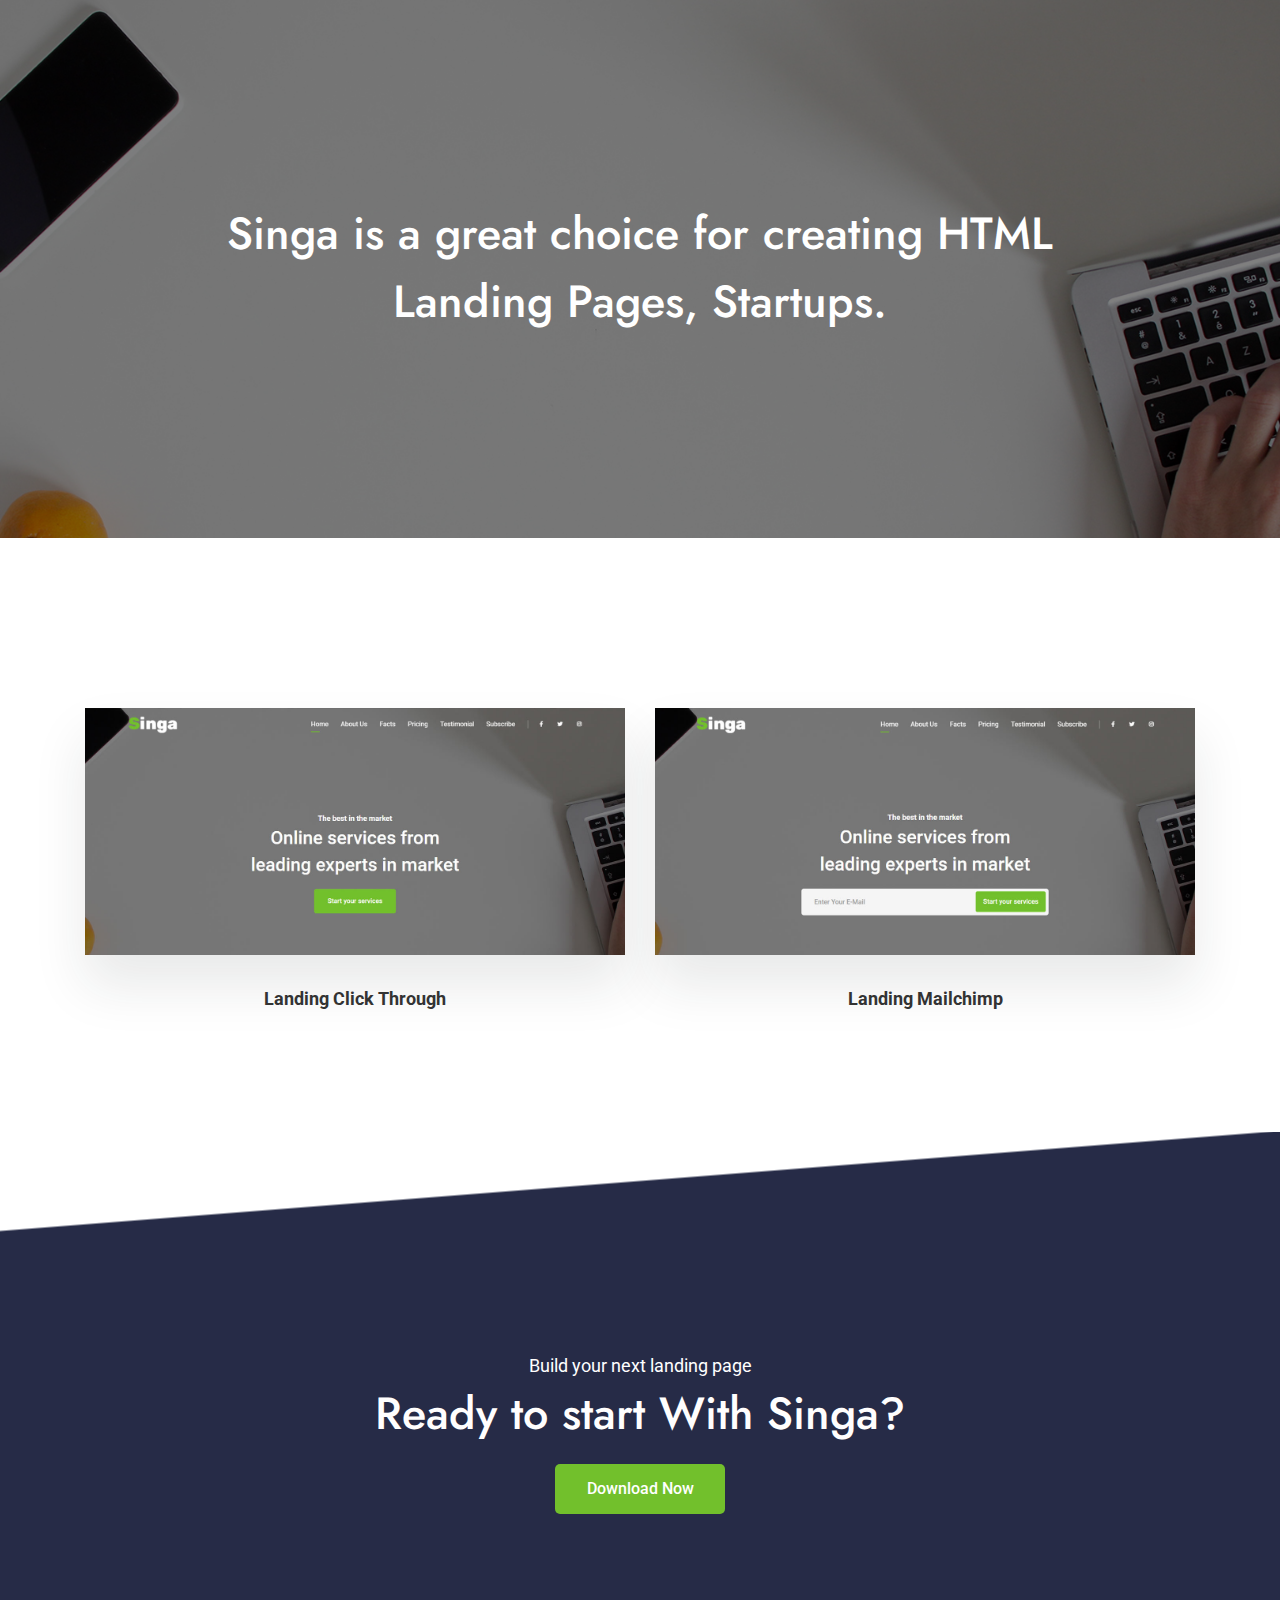
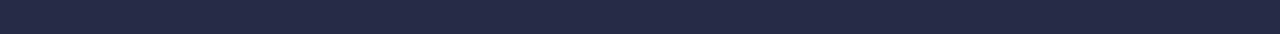
<file: index.html>
<!DOCTYPE html>
<html dir="ltr" lang="en-US">
  <head>
    <meta charset="utf-8" />
    <meta http-equiv="X-UA-Compatible" content="IE=edge" />
    <meta name="author" content="Monir Hossain" />
    <meta name="viewport" content="width=device-width, initial-scale=1, maximum-scale=1" />
    <meta name="description" content="Multi-purpose Application landing page HTML5 template" />
    <title>Home - Singa HTML Landing Page Template</title>
    <link href="assets/images/favicon/favicon.png" rel="icon" />
    <!--  Fonts -->
    <link rel="preconnect" href="https://fonts.gstatic.com" />
    <link
      href="https://fonts.googleapis.com/css2?family=Jost:ital,wght@0,300;0,400;0,500;0,600;0,700;1,300;1,400;1,500;1,600;1,700&amp;family=Roboto:ital,wght@0,300;0,400;0,500;0,700;1,300;1,400;1,500;1,700&amp;display=swap"
      rel="stylesheet"
    />
    <!--  Stylesheets-->
    <link href="assets/css/vendor.min.css" rel="stylesheet" />
    <link href="assets/css/style.css" rel="stylesheet" />
  </head>
  <body class="body-scroll">
    <!-- Document Wrapper-->
    <div class="wrapper clearfix" id="wrapperParallax">
      <!-- 
      Hero Section
      ====================================== 
      -->
      <section class="landing-hero bg-overlay bg-overlay-dark bg-parallax" id="hero">
        <div class="bg-section"><img src="assets/images/background/bg-hero.jpg" alt="Background Image" /></div>
        <div class="container">
          <div class="row">
            <div class="col-12 col-lg-10 offset-lg-1">
              <div class="landing-content text--center">
                <h1>Singa is a great choice for creating HTML Landing Pages, Startups.</h1>
              </div>
            </div>
          </div>
        </div>
      </section>
      <!-- End #hero-->
      <!--
      Demos Section
      ====================================== 
      -->
      <section class="landing-demos" id="demos">
        <div class="container pt-50">
          <div class="row">
            <div class="col-sm-6 col-md-6 col-lg-6">
              <div class="showcase-card">
                <div class="showcase-card-img">
                  <a href="landing-click.html" target="_blank"
                    ><img class="img-fluid" src="assets/images/landing/landing-1.jpg" alt="landing click through"
                  /></a>
                </div>
                <div class="showcase-card-link">
                  <a href="landing-click.html" target="_blank"><span class="showcase-title">landing click through</span></a>
                </div>
              </div>
              <!--  End .showcase-card-->
            </div>
            <div class="col-sm-6 col-md-6 col-lg-6">
              <div class="showcase-card">
                <div class="showcase-card-img">
                  <a href="landing-mailchimp.html" target="_blank"
                    ><img class="img-fluid" src="assets/images/landing/landing-2.jpg" alt="landing Mailchimp"
                  /></a>
                </div>
                <div class="showcase-card-link">
                  <a href="landing-mailchimp.html" target="_blank"><span class="showcase-title">landing Mailchimp</span></a>
                </div>
              </div>
              <!--  End .showcase-card-->
            </div>
          </div>
        </div>
      </section>
      <!-- End #demos-->
      <!-- 
      Action Section
      ====================================== 
      -->
      <section class="landing-action text--center position-relative" id="action">
        <div class="skew-divider-top"></div>
        <div class="container">
          <div class="row">
            <div class="col-12 col-md-8 offset-md-2">
              <p>Build your next landing page</p>
              <h3>Ready to start With Singa?</h3>
              <a class="btn btn--primary btn--combo mx-auto" href="https://monirhossain.com"> <span>Download Now</span></a>
            </div>
          </div>
        </div>
      </section>
      <!-- End #action-->
    </div>
    <!--  Footer Scripts==
    -->
    <script src="assets/js/vendor/jquery-3.4.1.min.js"></script>
    <script src="assets/js/vendor.min.js"></script>
    <script src="assets/js/functions.js"></script>
  </body>
</html>
</file>
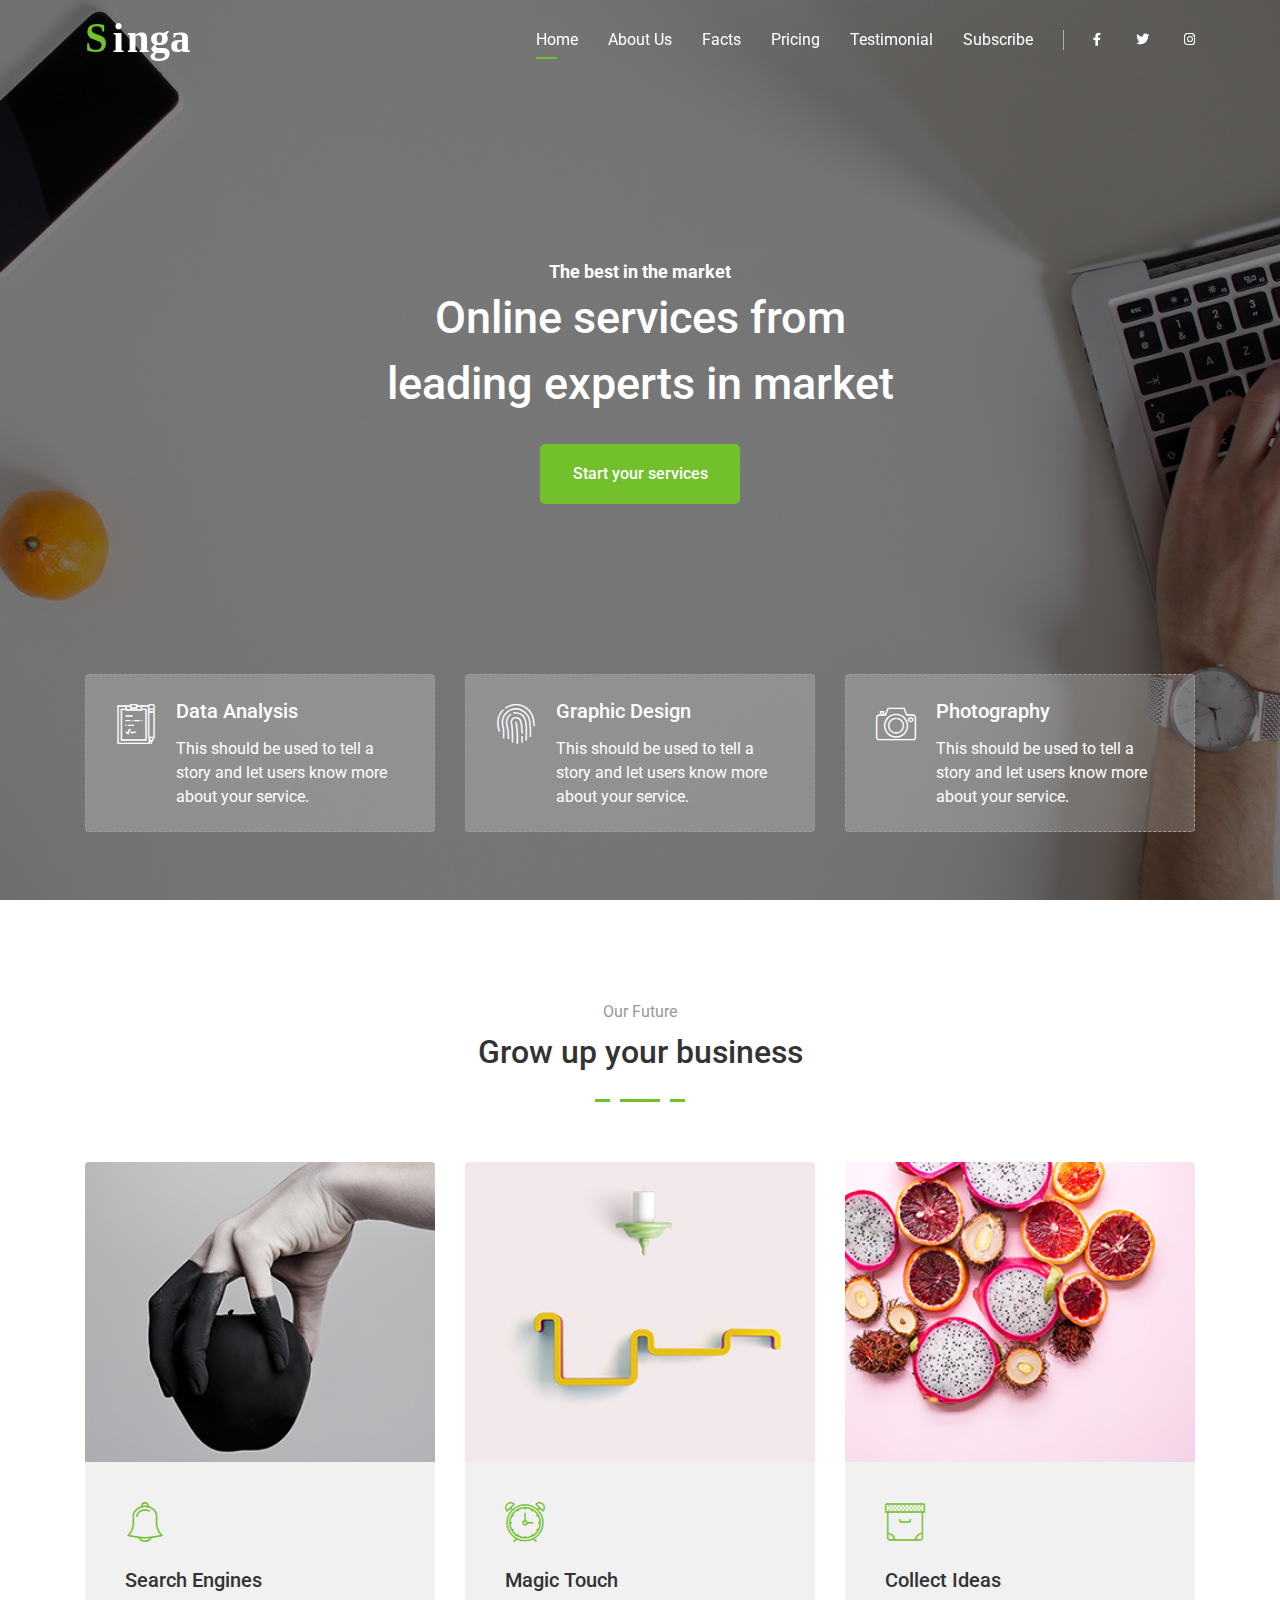
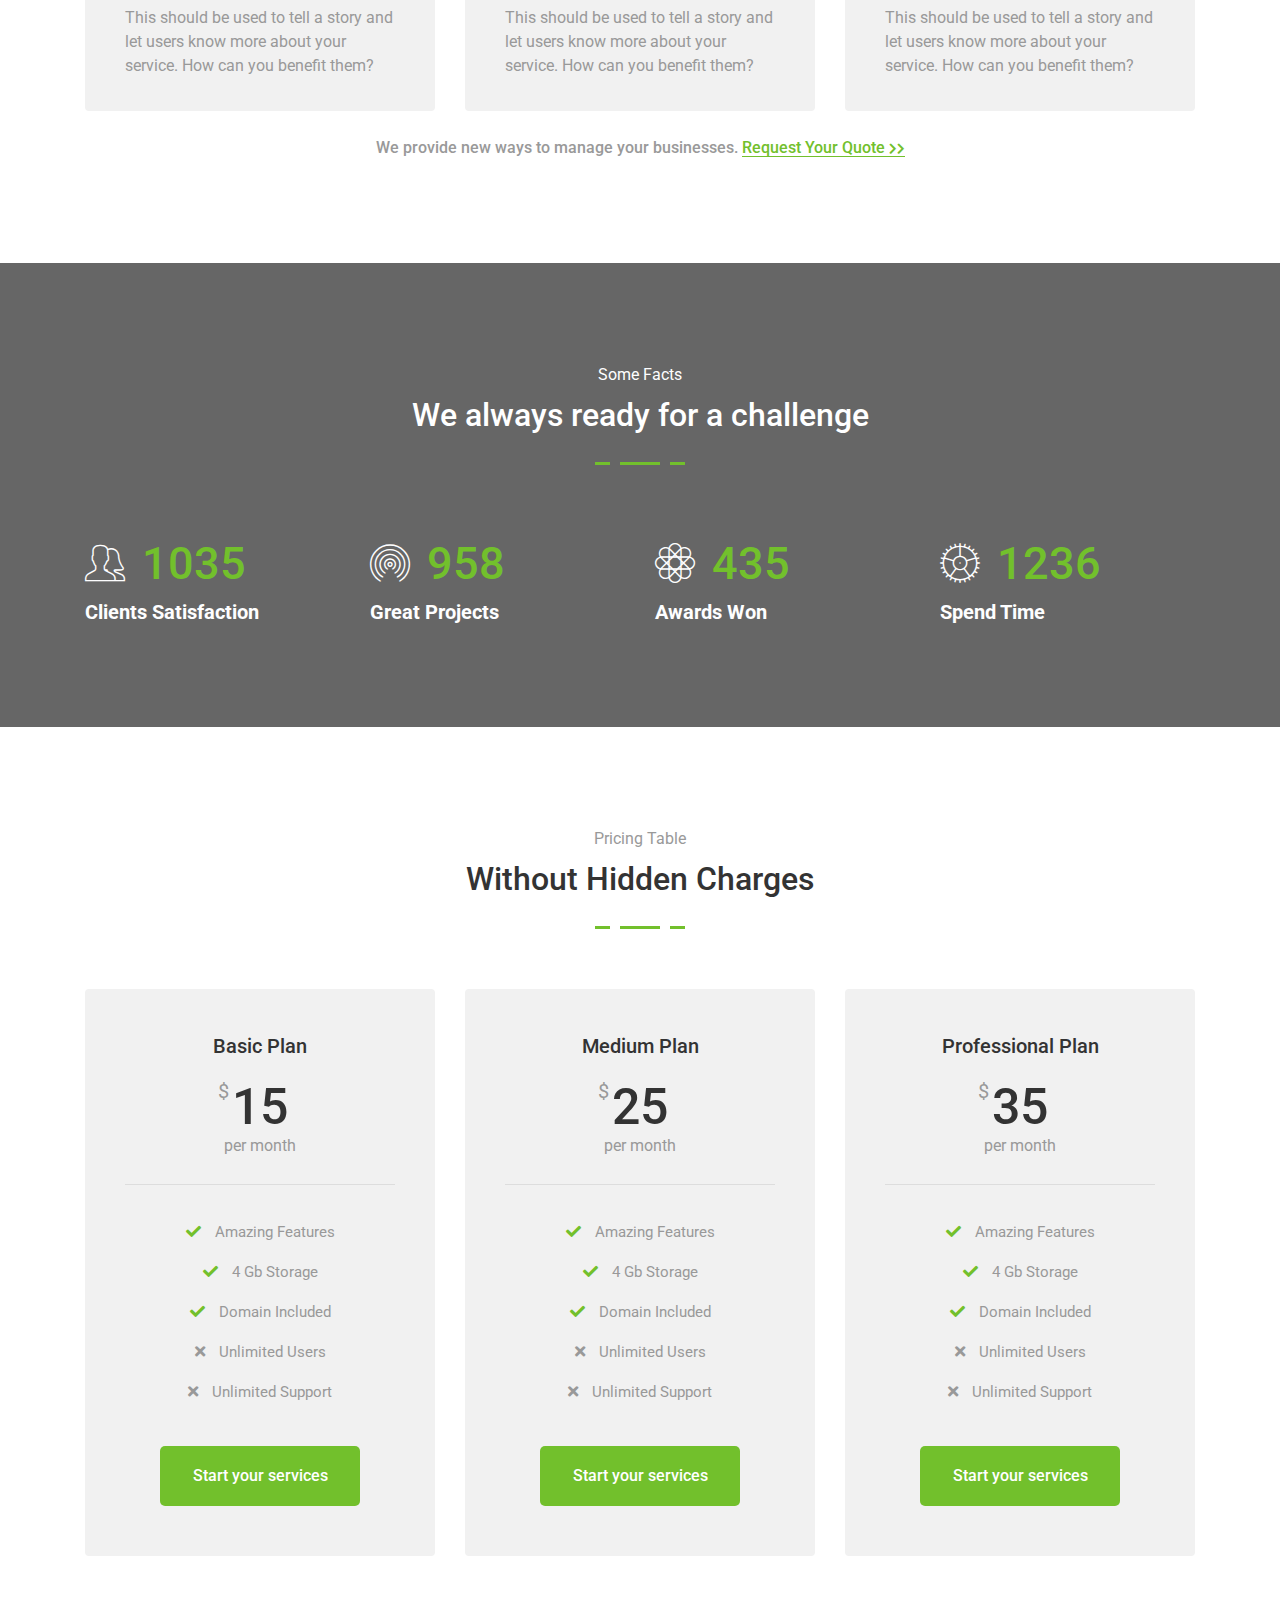
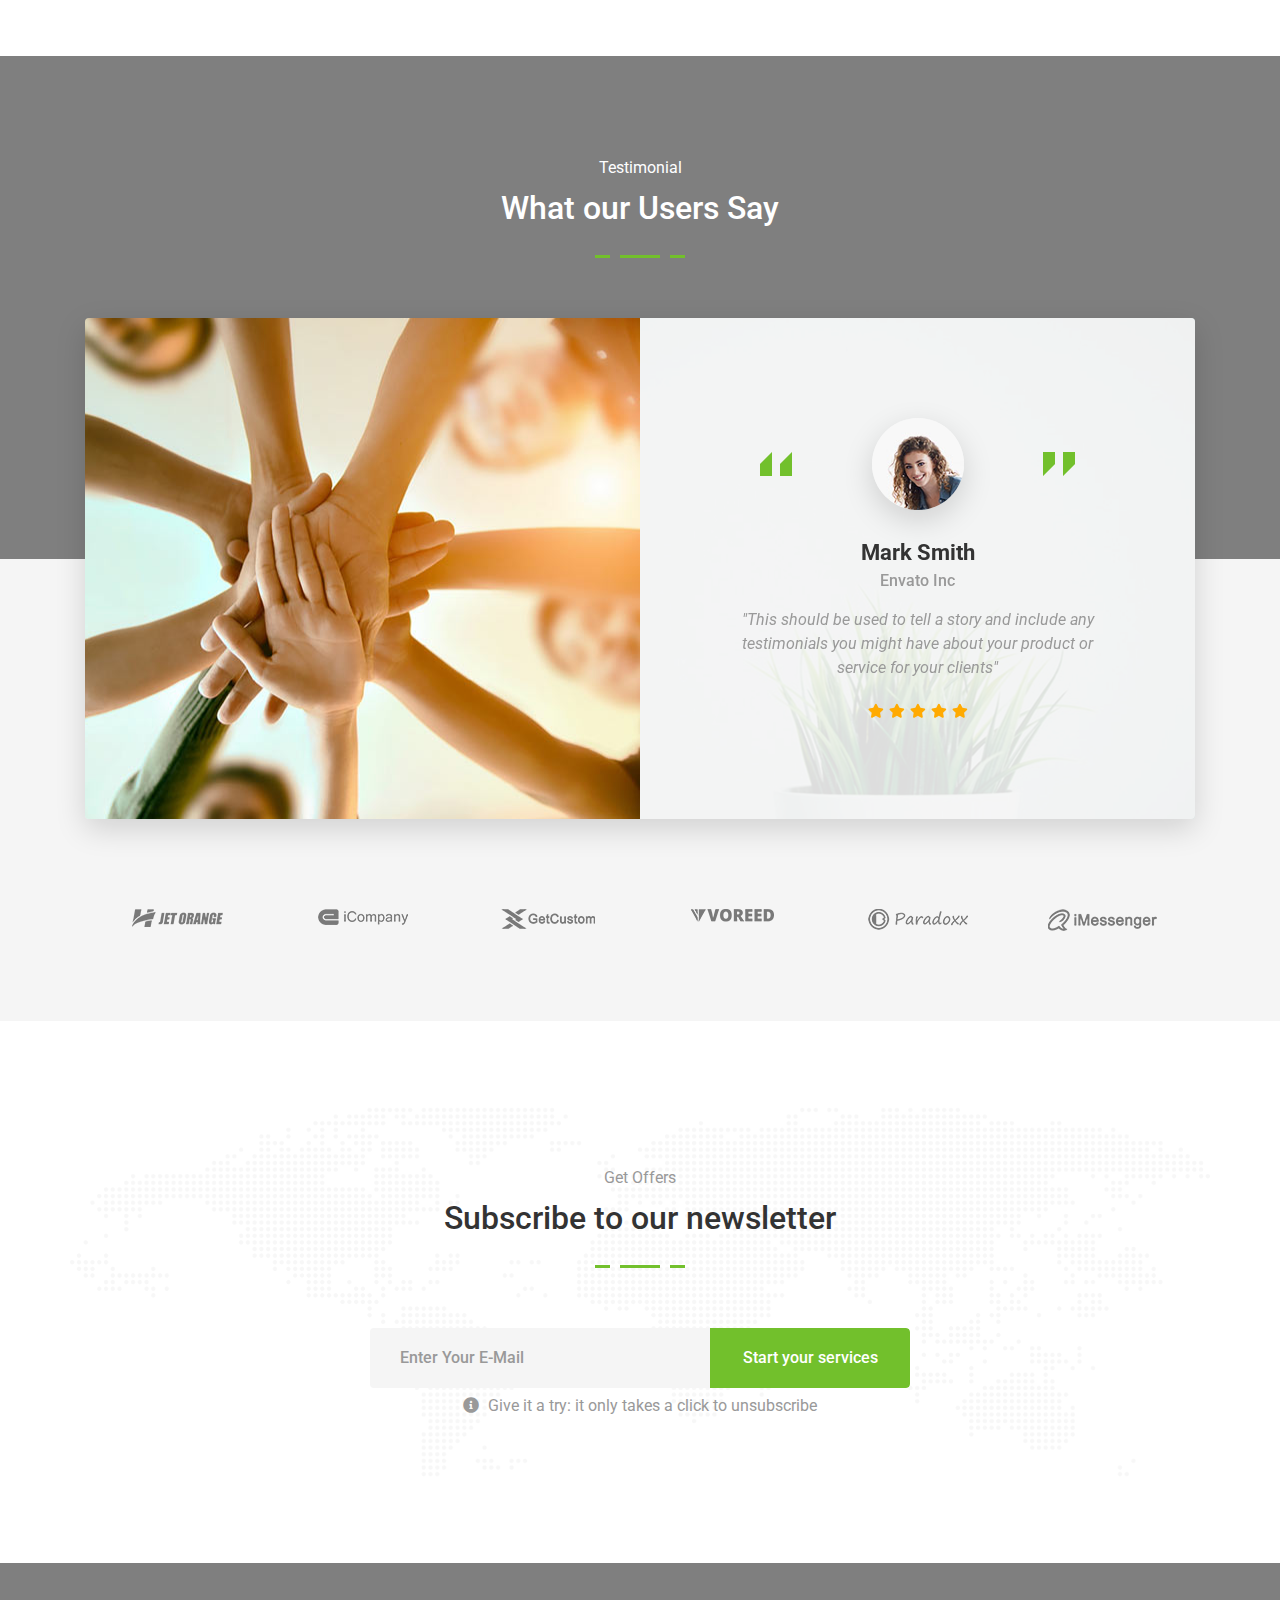
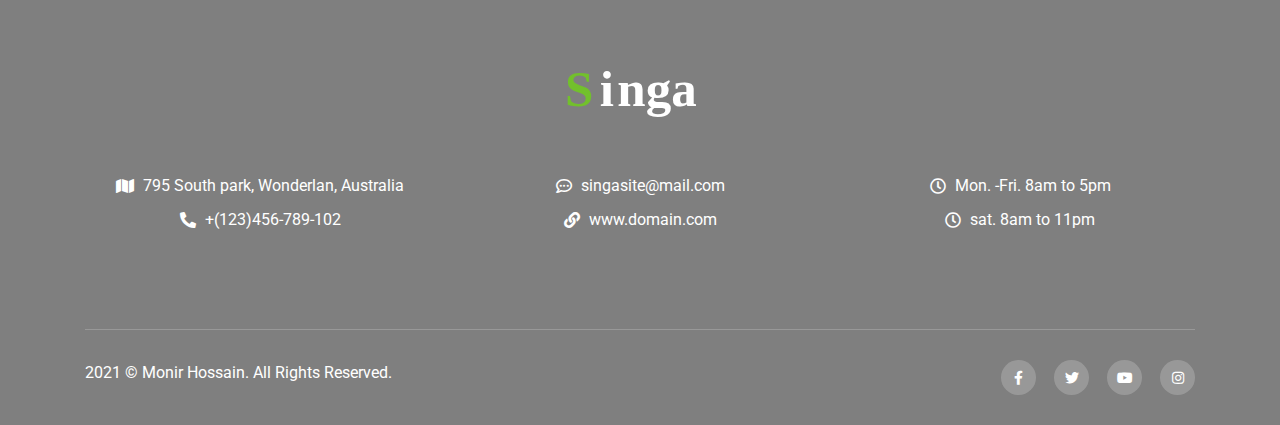
<file: landing-click.html>
<!DOCTYPE html>
<html dir="ltr" lang="en-US">
  <head>
    <meta charset="utf-8" />
    <meta http-equiv="X-UA-Compatible" content="IE=edge" />
    <meta name="author" content="Monir Hossain" />
    <meta name="viewport" content="width=device-width, initial-scale=1, maximum-scale=1" />
    <meta name="description" content="Multi-purpose Application landing page HTML5 template" />
    <title>Landing CLick - Singa HTML Landing Page Template</title>
    <link href="assets/images/favicon/favicon.png" rel="icon" />
    <!--  Fonts -->
    <link rel="preconnect" href="https://fonts.gstatic.com" />
    <link
      href="https://fonts.googleapis.com/css2?family=Jost:ital,wght@0,300;0,400;0,500;0,600;0,700;1,300;1,400;1,500;1,600;1,700&amp;family=Roboto:ital,wght@0,300;0,400;0,500;0,700;1,300;1,400;1,500;1,700&amp;display=swap"
      rel="stylesheet"
    />
    <!--  Stylesheets-->
    <link href="assets/css/vendor.min.css" rel="stylesheet" />
    <link href="assets/css/style.css" rel="stylesheet" />
  </head>
  <body class="body-scroll">
    <!-- Document Wrapper-->
    <div class="wrapper clearfix" id="wrapperParallax">
      <!--   
      Header
      =============================================  
      -->
      <header class="header header-transparent header-sticky">
        <nav class="navbar navbar-sticky navbar-expand-lg" id="primary-menu">
          <div class="container">
            <a class="logo navbar-brand" href="index.html"
              ><img class="logo logo-dark" src="assets/images/logo/logo-dark.svg" alt="Singa Logo" /><img
                class="logo logo-light"
                src="assets/images/logo/logo-light.svg"
                alt="Singa Logo"
            /></a>
            <button class="navbar-toggler collapsed" type="button" data-toggle="collapse" data-target="#navbarContent" aria-expanded="false">
              <span class="navbar-toggler-icon"></span>
            </button>
            <div class="collapse navbar-collapse" id="navbarContent">
              <ul class="navbar-nav ml-auto">
                <li class="nav-item active"><a class="nav-link" data-scroll="scrollTo" href="#hero">Home</a></li>
                <li class="nav-item"><a class="nav-link" data-scroll="scrollTo" href="#about">about us</a></li>
                <li class="nav-item"><a class="nav-link" data-scroll="scrollTo" href="#facts">facts</a></li>
                <li class="nav-item"><a class="nav-link" data-scroll="scrollTo" href="#pricing">Pricing </a></li>
                <li class="nav-item"><a class="nav-link" data-scroll="scrollTo" href="#testimonials">Testimonial</a></li>
                <li class="nav-item"><a class="nav-link" data-scroll="scrollTo" href="#action">subscribe</a></li>
              </ul>
              <div class="module-container">
                <!-- Start .module-social-->
                <div class="module module-social">
                  <a href="javascript:void(0)"><i class="fab fa-facebook-f"></i></a><a href="javascript:void(0)"><i class="fab fa-twitter"></i></a
                  ><a href="javascript:void(0)"><i class="fab fa-instagram"></i></a>
                </div>
                <!-- End .module-social-->
              </div>
              <!-- End Module Container  -->
            </div>
            <!-- End .nav-collapse-->
          </div>
          <!-- End .container-->
        </nav>
        <!-- End .navbar-->
      </header>
      <!--
      Hero Section
      ============================================= 
      -->
      <section class="hero hero-lead" id="hero">
        <div class="hero-cotainer bg-overlay bg-overlay-dark">
          <div class="bg-section"><img src="assets/images/background/bg-hero.jpg" alt="Background Image" /></div>
          <div class="container">
            <div class="row">
              <div class="col-12 col-md-8 offset-md-2 col-lg-6 offset-lg-3">
                <div class="hero-content">
                  <p class="hero-subtitle">The best in the market</p>
                  <h1 class="hero-title">Online services from leading experts in market</h1>
                  <div class="hero-action"><a class="btn btn--primary" href="javascript:void(0)">Start your services</a></div>
                </div>
              </div>
            </div>
            <!-- End .row-->
            <div class="hero-features">
              <div class="row">
                <div class="col-12 col-md-4 col-lg-4">
                  <div class="feature-panel">
                    <div class="feature-icon"><i class="flaticon-notepad-2"></i></div>
                    <div class="feature-content">
                      <h3><a href="javascript:void(0)">data analysis</a></h3>
                      <p>This should be used to tell a story and let users know more about your service.</p>
                    </div>
                  </div>
                  <!-- End .feature-panel -->
                </div>
                <div class="col-12 col-md-4 col-lg-4">
                  <div class="feature-panel">
                    <div class="feature-icon"><i class="flaticon-fingerprint"></i></div>
                    <div class="feature-content">
                      <h3><a href="javascript:void(0)">graphic design</a></h3>
                      <p>This should be used to tell a story and let users know more about your service.</p>
                    </div>
                  </div>
                  <!-- End .feature-panel -->
                </div>
                <div class="col-12 col-md-4 col-lg-4">
                  <div class="feature-panel">
                    <div class="feature-icon"><i class="flaticon-photo-camera"></i></div>
                    <div class="feature-content">
                      <h3><a href="javascript:void(0)">photography</a></h3>
                      <p>This should be used to tell a story and let users know more about your service.</p>
                    </div>
                  </div>
                  <!-- End .feature-panel -->
                </div>
              </div>
              <!-- End .row-->
            </div>
            <!-- End .hero-features-->
          </div>
          <!-- End .hero-cotainer-->
        </div>
        <!-- End .container-->
      </section>
      <!--   
      About Section
      ============================================= 
      -->
      <section class="services text-center bg-parallax" id="about">
        <div class="bg-section"><img src="assets/images/background/bg-about.svg" alt="Background Image" /></div>
        <div class="container">
          <div class="row clearfix">
            <div class="col-12 col-md-8 offset-md-2 col-lg-6 offset-lg-3">
              <div class="heading text-center">
                <p class="heading-subtitle">our future</p>
                <h2 class="heading-title">Grow up your business</h2>
                <div class="divider">
                  <div class="line"></div>
                </div>
              </div>
            </div>
            <!-- End .col-lg-6 -->
          </div>
          <!-- End .row  -->
          <div class="row">
            <!-- Panel #1  -->
            <div class="col-12 col-lg-4">
              <div class="service-panel">
                <div class="service-img">
                  <div class="bg-section"><img src="assets/images/services/img14.jpg" alt="service image" /></div>
                </div>
                <div class="service-body">
                  <div class="service-icon"><i class="flaticon-alarm"></i></div>
                  <div class="service-content">
                    <h3>search engines</h3>
                    <p>This should be used to tell a story and let users know more about your service. How can you benefit them?</p>
                  </div>
                </div>
              </div>
              <!-- End .service-panel -->
            </div>
            <!-- End .col-12-->
            <!-- Panel #2  -->
            <div class="col-12 col-lg-4">
              <div class="service-panel">
                <div class="service-img">
                  <div class="bg-section"><img src="assets/images/services/img15.jpg" alt="service image" /></div>
                </div>
                <div class="service-body">
                  <div class="service-icon"><i class="flaticon-alarm-clock-1"></i></div>
                  <div class="service-content">
                    <h3>magic touch</h3>
                    <p>This should be used to tell a story and let users know more about your service. How can you benefit them?</p>
                  </div>
                </div>
              </div>
              <!-- End .service-panel -->
            </div>
            <!-- End .col-12-->
            <!-- Panel #3  -->
            <div class="col-12 col-lg-4">
              <div class="service-panel">
                <div class="service-img">
                  <div class="bg-section"><img src="assets/images/services/img9.jpg" alt="service image" /></div>
                </div>
                <div class="service-body">
                  <div class="service-icon"><i class="flaticon-archive-3"></i></div>
                  <div class="service-content">
                    <h3>collect ideas</h3>
                    <p>This should be used to tell a story and let users know more about your service. How can you benefit them?</p>
                  </div>
                </div>
              </div>
              <!-- End .service-panel -->
            </div>
            <!-- End .col-12-->
          </div>
          <!-- End .row  -->
          <div class="row">
            <div class="col-12">
              <div class="more-services">
                <p>
                  We provide new ways to manage your businesses.
                  <a href="javascript:void(0"
                    >request your quote <span><i class="fas fa-chevron-right"></i><i class="fas fa-chevron-right"></i> </span>
                  </a>
                </p>
              </div>
            </div>
          </div>
        </div>
        <!-- End .container-->
      </section>
      <!-- 
      Counter	Section
      =============================================  
      -->
      <section class="counters bg-overlay bg-overlay-dark-2 bg-parallax" id="facts">
        <div class="bg-section"><img src="assets/images/background/bg-counters.jpg" alt="background" /></div>
        <div class="container">
          <div class="row">
            <div class="col-12 col-lg-6 offset-lg-3">
              <div class="heading heading-light heading-2 text-center">
                <p class="heading-subtitle">some facts</p>
                <h2 class="heading-title">We always ready for a challenge</h2>
                <div class="divider">
                  <div class="line"></div>
                </div>
              </div>
            </div>
          </div>
          <!-- End .row-->
          <div class="row">
            <div class="col-12 col-md-6 col-lg-3">
              <div class="counter">
                <div class="counter-content">
                  <div class="counter-icon"><i class="flaticon-users-1"></i></div>
                  <div class="counter-num"><span class="counting" data-counterup-nums="1035">1035</span></div>
                </div>
                <div class="counter-name">
                  <h6>clients satisfaction</h6>
                </div>
              </div>
              <!-- End .counter-->
            </div>
            <div class="col-12 col-md-6 col-lg-3">
              <div class="counter">
                <div class="counter-content">
                  <div class="counter-icon"><i class="flaticon-wireless-internet"></i></div>
                  <div class="counter-num"><span class="counting" data-counterup-nums="958">958</span></div>
                </div>
                <div class="counter-name">
                  <h6>great projects</h6>
                </div>
              </div>
              <!-- End .counter-->
            </div>
            <div class="col-12 col-md-6 col-lg-3">
              <div class="counter">
                <div class="counter-content">
                  <div class="counter-icon"><i class="flaticon-photos"></i></div>
                  <div class="counter-num"><span class="counting" data-counterup-nums="435">435</span></div>
                </div>
                <div class="counter-name">
                  <h6>awards won</h6>
                </div>
              </div>
              <!-- End .counter-->
            </div>
            <div class="col-12 col-md-6 col-lg-3">
              <div class="counter">
                <div class="counter-content">
                  <div class="counter-icon"><i class="flaticon-settings-8"></i></div>
                  <div class="counter-num"><span class="counting" data-counterup-nums="1236">1236</span></div>
                </div>
                <div class="counter-name">
                  <h6>spend time</h6>
                </div>
              </div>
              <!-- End .counter-->
            </div>
          </div>
          <!-- End .row-->
        </div>
        <!-- End .container-->
      </section>
      <!-- 
      Pricing Table Section
      =============================================  
      -->
      <section class="pricing bg-clouds-red" id="pricing">
        <div class="container">
          <div class="row clearfix">
            <div class="col-12 col-md-8 offset-md-2 col-lg-6 offset-lg-3">
              <div class="heading heading-3 text-center">
                <p class="heading-subtitle">pricing table</p>
                <h2 class="heading-title">Without Hidden Charges</h2>
                <div class="divider">
                  <div class="line"></div>
                </div>
              </div>
            </div>
            <!-- End .col-lg-6 -->
          </div>
          <div class="pricing-container">
            <div class="row">
              <div class="col-12 col-lg-4">
                <!-- Start Pricing Panel #1 -->
                <div class="pricing-panel">
                  <!--  Pricing heading   -->
                  <div class="pricing-head">
                    <h6 class="pricing-name">basic plan</h6>
                    <div class="pricing-type">
                      <p class="price"><span>$</span> 15</p>
                      <p class="per">per month</p>
                    </div>
                  </div>
                  <!--  Pricing body-->
                  <div class="pricing-body">
                    <ul class="pricing-list list-unstyled">
                      <li class="available">amazing features</li>
                      <li class="available">4 gb storage</li>
                      <li class="available">domain included</li>
                      <li class="unavailable">unlimited users</li>
                      <li class="unavailable">unlimited support</li>
                    </ul>
                    <a class="btn btn--primary" href="javascript:void(0)">Start your services</a>
                  </div>
                </div>
                <!-- End .pricing-panel-->
              </div>
              <div class="col-12 col-lg-4">
                <!-- Start Pricing Panel #2-->
                <div class="pricing-panel">
                  <div class="pricing-head">
                    <h6 class="pricing-name">medium plan</h6>
                    <div class="pricing-type">
                      <p class="price"><span>$</span> 25</p>
                      <p class="per">per month</p>
                    </div>
                  </div>
                  <!--  Pricing body-->
                  <div class="pricing-body">
                    <ul class="pricing-list list-unstyled">
                      <li class="available">amazing features</li>
                      <li class="available">4 gb storage</li>
                      <li class="available">domain included</li>
                      <li class="unavailable">unlimited users</li>
                      <li class="unavailable">unlimited support</li>
                    </ul>
                    <a class="btn btn--primary" href="javascript:void(0)">Start your services</a>
                  </div>
                </div>
                <!-- End .pricing-panel  -->
              </div>
              <div class="col-12 col-lg-4">
                <!-- Start Pricing Panel #3-->
                <div class="pricing-panel">
                  <!--  Pricing heading   -->
                  <div class="pricing-head">
                    <h6 class="pricing-name">professional plan</h6>
                    <div class="pricing-type">
                      <p class="price"><span>$</span> 35</p>
                      <p class="per">per month</p>
                    </div>
                  </div>
                  <!--  Pricing body-->
                  <div class="pricing-body">
                    <ul class="pricing-list list-unstyled">
                      <li class="available">amazing features</li>
                      <li class="available">4 gb storage</li>
                      <li class="available">domain included</li>
                      <li class="unavailable">unlimited users</li>
                      <li class="unavailable">unlimited support</li>
                    </ul>
                    <a class="btn btn--primary" href="javascript:void(0)">Start your services</a>
                  </div>
                </div>
                <!-- End .pricing-panel-->
              </div>
            </div>
          </div>
          <!-- End .pricing-container-->
        </div>
        <!-- End .container-->
      </section>
      <!-- 
      Testimonials Section
      =============================================  
      -->
      <section class="testimonials bg-overlay bg-overlay-dark bg-parallax" id="testimonials">
        <div class="bg-section"><img src="assets/images/background/bg-testimonial.jpg" alt="background" /></div>
        <div class="container">
          <div class="row">
            <div class="col-12 col-lg-6 offset-lg-3">
              <div class="heading heading-4 heading-light text-center">
                <p class="heading-subtitle">testimonial</p>
                <h2 class="heading-title">What our Users Say</h2>
                <div class="divider">
                  <div class="line"></div>
                </div>
              </div>
            </div>
          </div>
          <!-- End .row-->
          <div class="testimonials-holder">
            <div class="row no-gutters">
              <div class="col-12 col-lg-6 d-flex d-none">
                <div class="img-holder">
                  <div class="bg-section"><img src="assets/images/testimonials/t-left.jpg" alt="background" /></div>
                </div>
              </div>
              <div class="col-12 col-lg-6">
                <div class="testimonial-holder bg-overlay bg-overlay-grey">
                  <div class="bg-section"><img src="assets/images/testimonials/t-right.jpg" alt="background" /></div>
                  <div
                    class="owl-carousel"
                    data-slider-id="1"
                    data-slide="1"
                    data-slide-res="1"
                    data-autoplay="true"
                    data-nav="false"
                    data-dots="false"
                    data-space="0"
                    data-loop="true"
                    data-speed="800"
                  >
                    <div class="testimonial-panel">
                      <div class="testimonial-img">
                        <img class="author" src="assets/images/testimonials/img4.jpg" alt="author image" />
                        <div class="testimonial-quote">
                          <img class="quote" src="assets/images/testimonials/quote-left.png" alt="quote image" /><img
                            class="quote"
                            src="assets/images/testimonials/quote-right.png"
                            alt="quote image"
                          />
                        </div>
                      </div>
                      <div class="testimonial-body">
                        <h4 class="testimonial-name">mark smith</h4>
                        <p class="testimonial-title">envato Inc</p>
                        <p class="testimonial-desc">
                          &quot;This should be used to tell a story and include any testimonials you might have about your product or service for your
                          clients&quot;
                        </p>
                        <div class="rating">
                          <i class="fas fa-star active"></i><i class="fas fa-star active"></i><i class="fas fa-star active"></i
                          ><i class="fas fa-star active"></i><i class="fas fa-star active"></i>
                        </div>
                      </div>
                    </div>
                    <div class="testimonial-panel">
                      <div class="testimonial-img">
                        <img class="author" src="assets/images/testimonials/img5.jpg" alt="author image" />
                        <div class="testimonial-quote">
                          <img class="quote" src="assets/images/testimonials/quote-left.png" alt="quote image" /><img
                            class="quote"
                            src="assets/images/testimonials/quote-right.png"
                            alt="quote image"
                          />
                        </div>
                      </div>
                      <div class="testimonial-body">
                        <h4 class="testimonial-name">joe sallan</h4>
                        <p class="testimonial-title">google Inc</p>
                        <p class="testimonial-desc">
                          &quot;This should be used to tell a story and include any testimonials you might have about your product or service for your
                          clients&quot;
                        </p>
                        <div class="rating">
                          <i class="fas fa-star active"></i><i class="fas fa-star active"></i><i class="fas fa-star active"></i
                          ><i class="fas fa-star active"></i><i class="fas fa-star active"></i>
                        </div>
                      </div>
                    </div>
                    <div class="testimonial-panel">
                      <div class="testimonial-img">
                        <img class="author" src="assets/images/testimonials/model-min.png" alt="author image" />
                        <div class="testimonial-quote">
                          <img class="quote" src="assets/images/testimonials/quote-left.png" alt="quote image" /><img
                            class="quote"
                            src="assets/images/testimonials/quote-right.png"
                            alt="quote image"
                          />
                        </div>
                      </div>
                      <div class="testimonial-body">
                        <h4 class="testimonial-name">marko jack</h4>
                        <p class="testimonial-title">facebook Inc</p>
                        <p class="testimonial-desc">
                          &quot;This should be used to tell a story and include any testimonials you might have about your product or service for your
                          clients&quot;
                        </p>
                        <div class="rating">
                          <i class="fas fa-star active"></i><i class="fas fa-star active"></i><i class="fas fa-star active"></i
                          ><i class="fas fa-star active"></i><i class="fas fa-star active"></i>
                        </div>
                      </div>
                    </div>
                  </div>
                </div>
              </div>
            </div>
            <!-- End .row-->
          </div>
          <!-- End .testimonials-holder-->
        </div>
        <!-- End .container-->
      </section>
      <!--
      ============================
      Clients #1 Section
      ============================
      -->
      <section class="clients clients-carousel clients-1 bg-grey" id="clients-1">
        <div class="container">
          <div class="row">
            <div class="col-12">
              <div
                class="carousel owl-carousel"
                data-slide="6"
                data-slide-rs="2"
                data-autoplay="false"
                data-nav="false"
                data-dots="false"
                data-space="0"
                data-loop="true"
                data-speed="3000"
              >
                <div class="client"><a href="javascript:void(0)"> </a><img src="assets/images/clients/1.png" alt="client" /></div>
                <div class="client"><a href="javascript:void(0)"> </a><img src="assets/images/clients/2.png" alt="client" /></div>
                <div class="client"><a href="javascript:void(0)"> </a><img src="assets/images/clients/3.png" alt="client" /></div>
                <div class="client"><a href="javascript:void(0)"> </a><img src="assets/images/clients/4.png" alt="client" /></div>
                <div class="client"><a href="javascript:void(0)"> </a><img src="assets/images/clients/5.png" alt="client" /></div>
                <div class="client"><a href="javascript:void(0)"> </a><img src="assets/images/clients/6.png" alt="client" /></div>
              </div>
            </div>
          </div>
          <!-- End .row-->
        </div>
        <!-- End .container-->
      </section>
      <!-- 
      CTA Section
      =============================================  
      -->
      <section class="cta" id="action">
        <div class="container">
          <div class="bg-section"><img src="assets/images/background/map.png" alt="map" /></div>
          <div class="row">
            <div class="col-12 col-lg-6 offset-lg-3">
              <div class="heading heading-5 text-center">
                <p class="heading-subtitle">get offers</p>
                <h2 class="heading-title">Subscribe to our newsletter</h2>
                <div class="divider">
                  <div class="line"></div>
                </div>
              </div>
            </div>
          </div>
          <!-- End .row-->
          <div class="row">
            <div class="col-12 col-md-8 offset-md-2 col-lg-6 offset-lg-3">
              <div class="form-mailchimp">
                <form class="mb-0 form-action mailchimp">
                  <div class="input-group">
                    <div class="input-icon">
                      <input class="form-control" type="email" placeholder="Enter Your E-mail" required="required" />
                    </div>
                    <button class="btn btn--primary">Start your services</button>
                  </div>
                  <!--  End .input-group-->
                </form>
                <div class="subscribe-alert"></div>
              </div>
              <div class="cta-note">
                <p><i class="fas fa-info-circle"></i> Give it a try: it only takes a click to unsubscribe</p>
              </div>
            </div>
            <!-- End .col-12-->
          </div>
          <!-- End .row-->
        </div>
        <!-- End .container-->
      </section>
      <!-- 
      Footer
      ============================================= 
      -->
      <footer class="footer bg-overlay bg-overlay-dark bg-parallax" id="footer">
        <div class="bg-section"><img src="assets/images/background/bg-footer.jpg" alt="background" /></div>
        <div class="footer-top">
          <div class="container">
            <div class="row">
              <div class="col-12">
                <div class="footer-logo">
                  <a class="logo" href="index.html"><img class="logo logo-light" src="assets/images/logo/logo-light.svg" alt="Singa Logo" /></a>
                </div>
              </div>
            </div>
            <div class="footer-links">
              <div class="row">
                <div class="col-12 col-md-6 col-lg-4">
                  <p><i class="fas fa-map"></i> 795 South park, Wonderlan, Australia</p>
                </div>
                <div class="col-12 col-md-6 col-lg-4">
                  <a href="#"><i class="far fa-comment-dots"></i> singasite@mail.com</a>
                </div>
                <div class="col-12 col-md-6 col-lg-4">
                  <p><i class="far fa-clock"></i> Mon. -Fri. 8am to 5pm</p>
                </div>
                <div class="col-12 col-md-6 col-lg-4">
                  <a href="#"><i class="fas fa-phone-alt"></i> +(123)456-789-102</a>
                </div>
                <div class="col-12 col-md-6 col-lg-4">
                  <a href="#"><i class="fas fa-link"></i> www.domain.com</a>
                </div>
                <div class="col-12 col-md-6 col-lg-4">
                  <p><i class="far fa-clock"></i> sat. 8am to 11pm</p>
                </div>
              </div>
            </div>
          </div>
        </div>
        <div class="container">
          <hr />
        </div>
        <div class="footer-bottom">
          <div class="container">
            <div class="row">
              <div class="col-12 col-12 col-lg-6">
                <div class="footer-copyright">
                  <span>2021 &copy; <a target="_blank" href="http://monirhossain.com">Monir Hossain</a>. All rights reserved.</span>
                </div>
              </div>
              <div class="col-12 col-12 col-lg-6">
                <div class="footer-social">
                  <ul class="list-unstyled">
                    <li>
                      <a href="javascript:void(0)"><i class="fab fa-facebook-f"></i></a>
                    </li>
                    <li>
                      <a href="javascript:void(0)"><i class="fab fa-twitter"></i></a>
                    </li>
                    <li>
                      <a href="javascript:void(0)"><i class="fab fa-youtube"></i></a>
                    </li>
                    <li>
                      <a href="javascript:void(0)"><i class="fab fa-instagram"></i></a>
                    </li>
                  </ul>
                </div>
              </div>
            </div>
          </div>
        </div>
        <!-- End .container  -->
      </footer>
    </div>
    <!--  Footer Scripts==
    -->
    <script src="assets/js/vendor/jquery-3.4.1.min.js"></script>
    <script src="assets/js/vendor.min.js"></script>
    <script src="assets/js/functions.js"></script>
  </body>
</html>
</file>
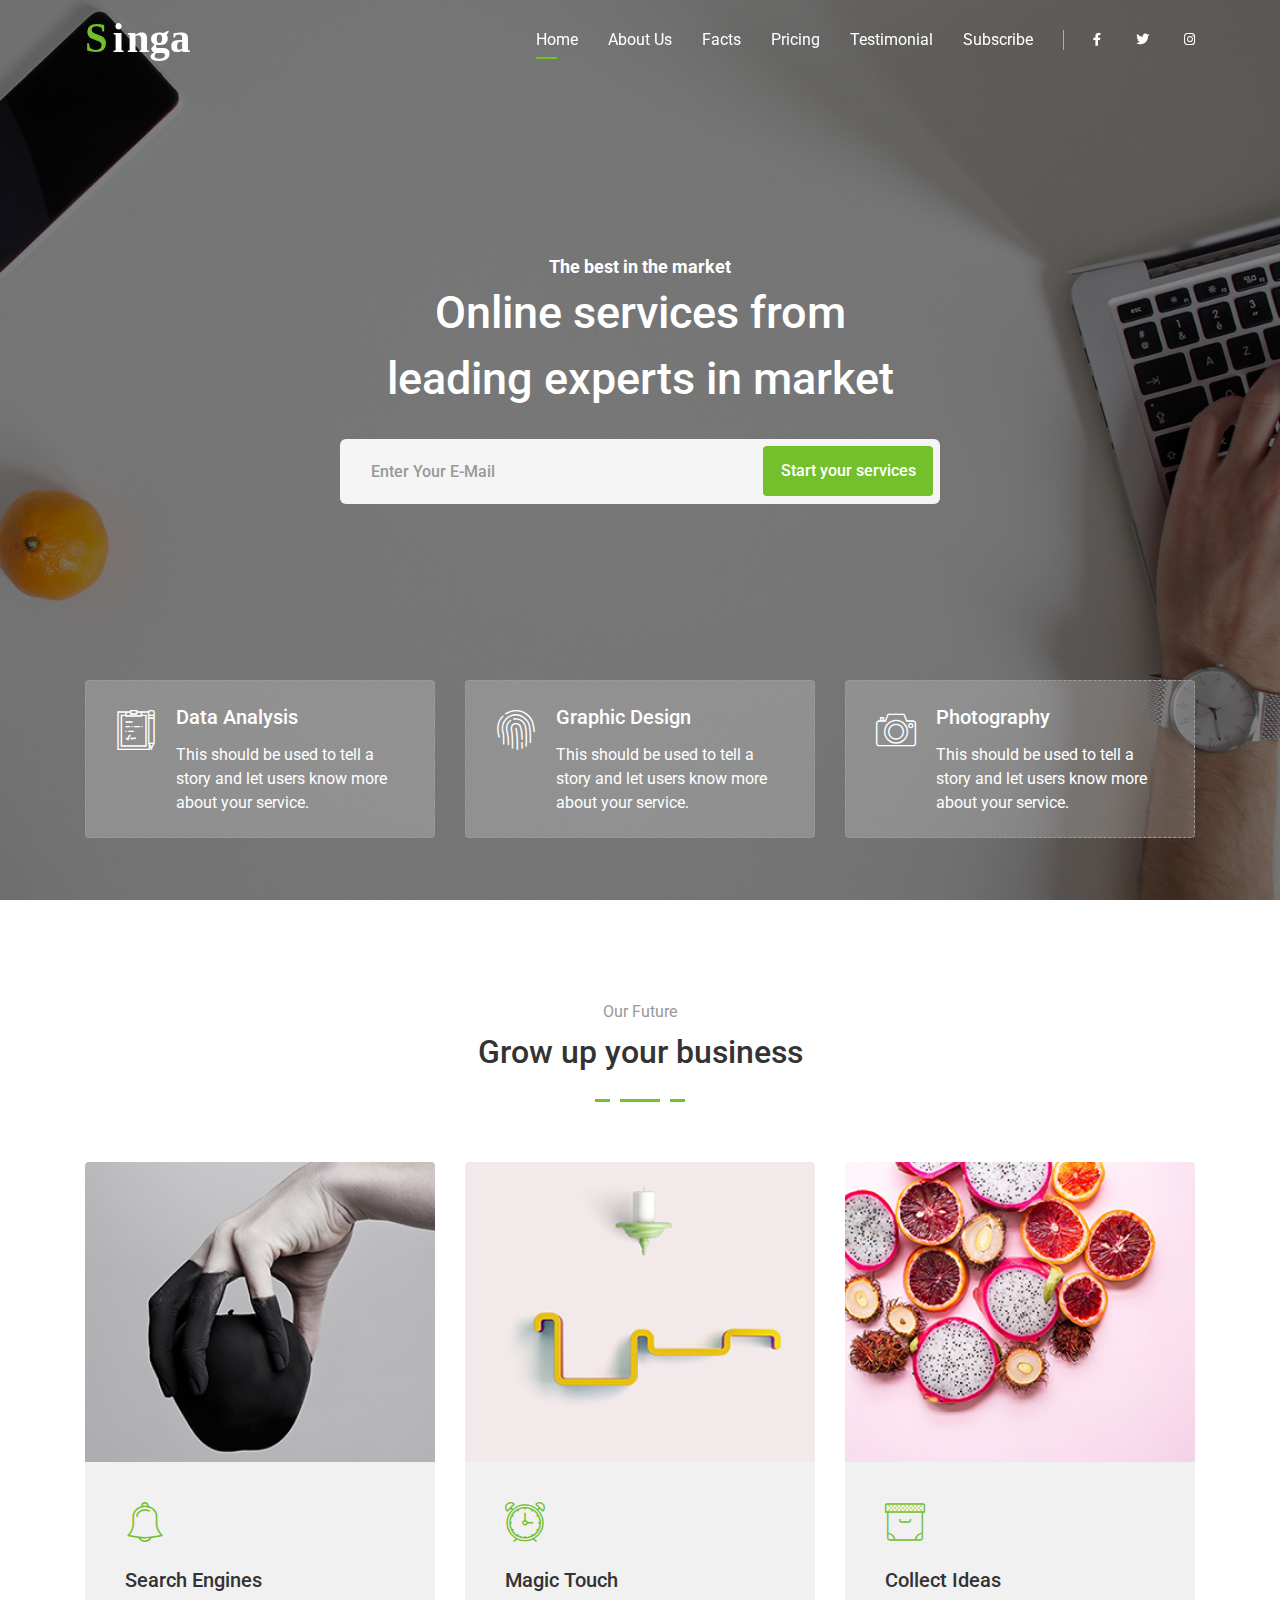
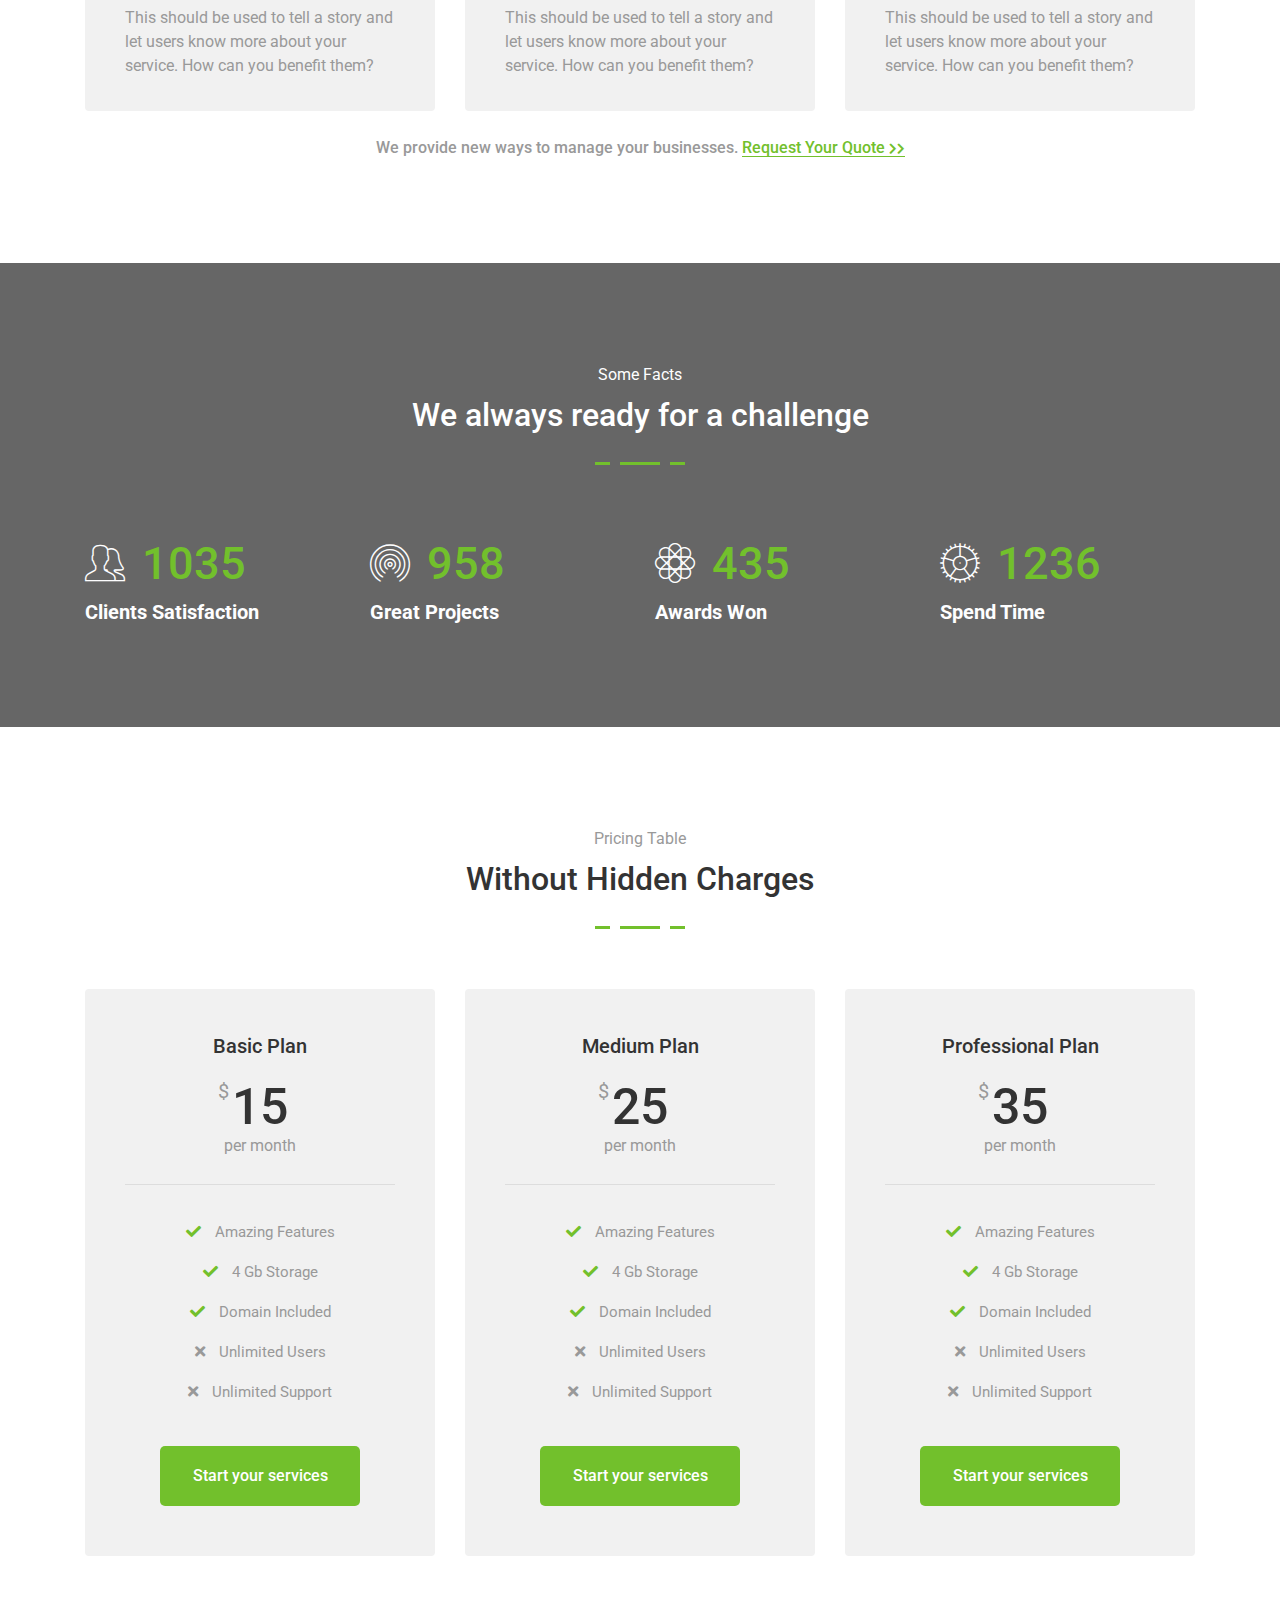
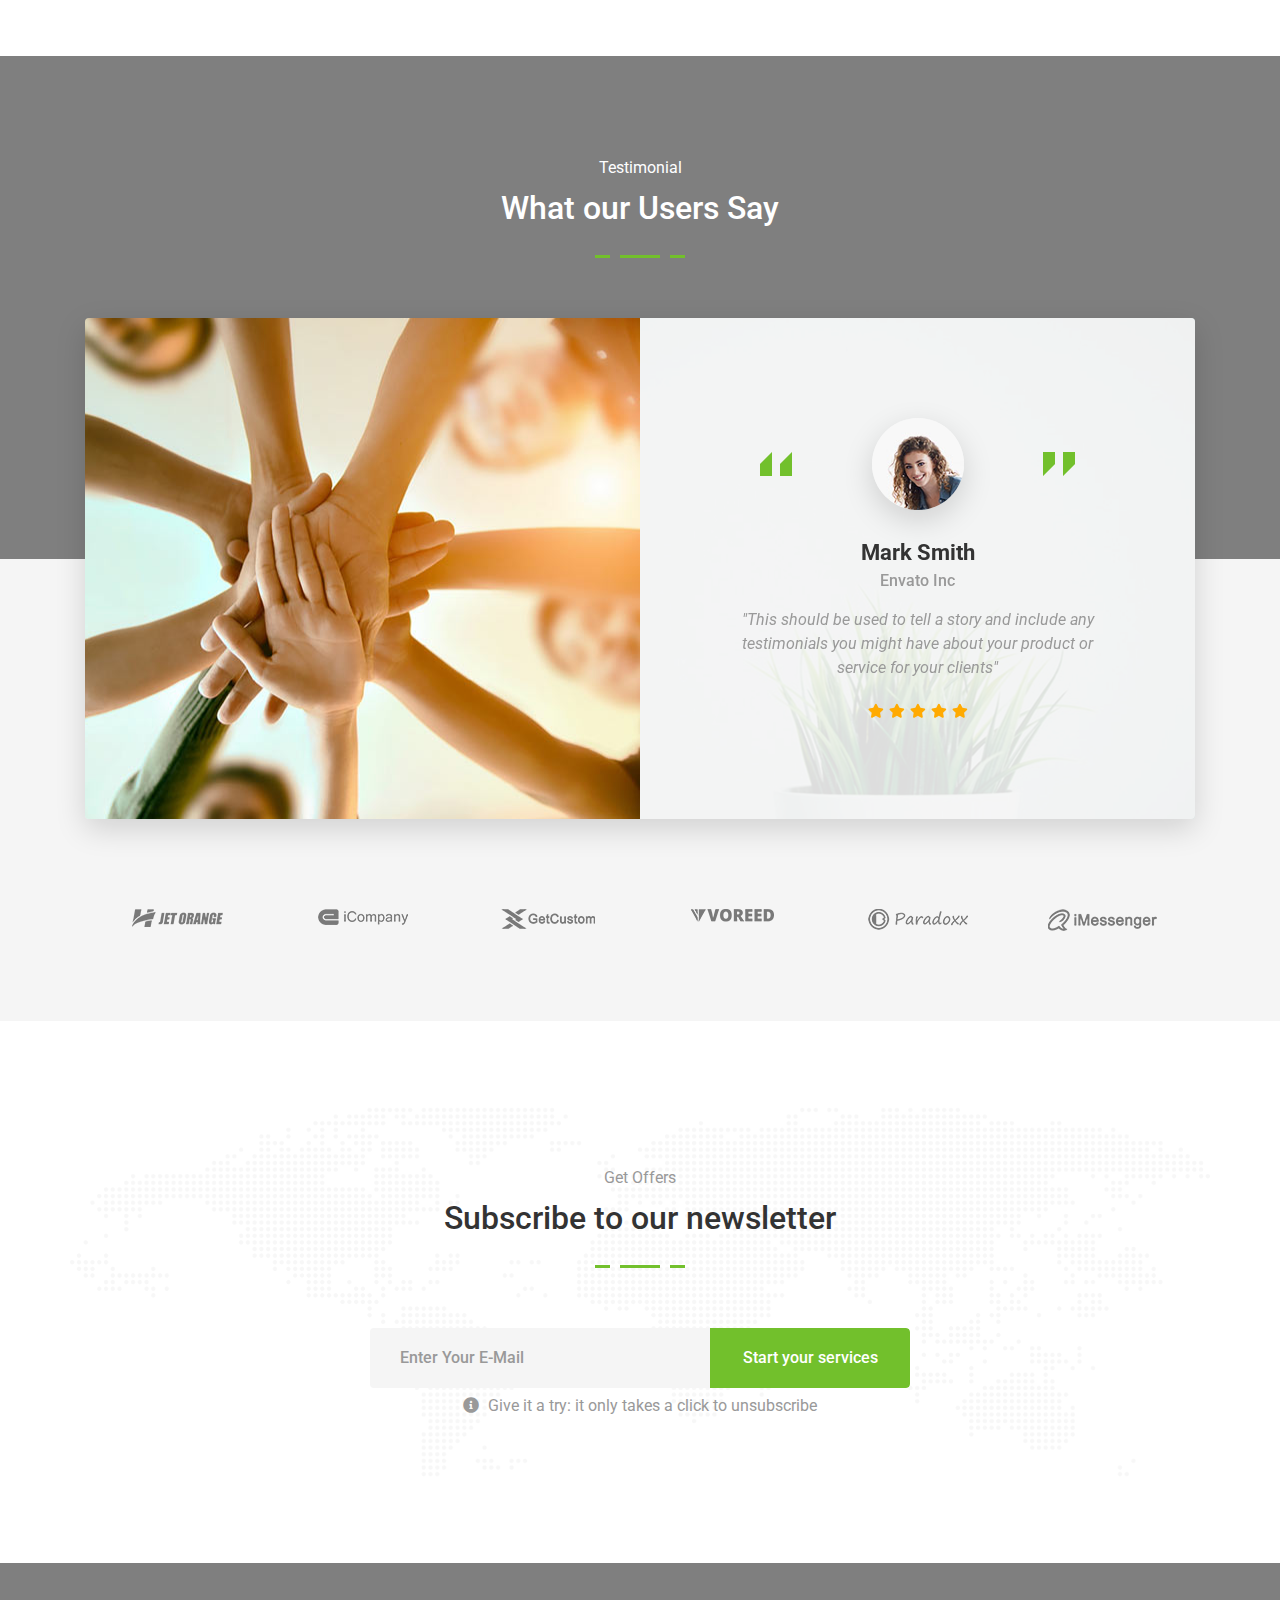
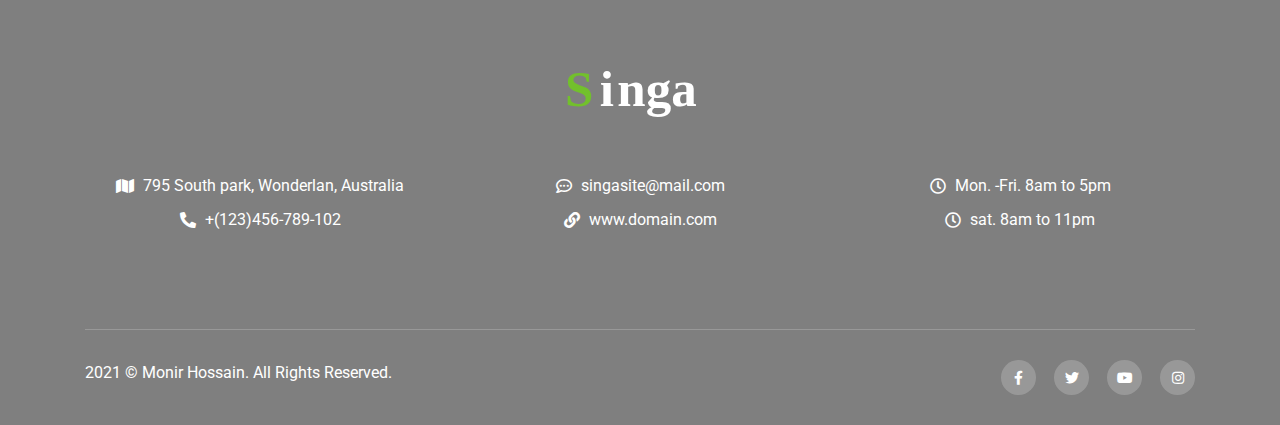
<file: landing-mailchimp.html>
<!DOCTYPE html>
<html dir="ltr" lang="en-US">
  <head>
    <meta charset="utf-8" />
    <meta http-equiv="X-UA-Compatible" content="IE=edge" />
    <meta name="author" content="Monir Hossain" />
    <meta name="viewport" content="width=device-width, initial-scale=1, maximum-scale=1" />
    <meta name="description" content="Multi-purpose Application landing page HTML5 template" />
    <title>Landing Maichimp - Singa HTML Landing Page Template</title>
    <link href="assets/images/favicon/favicon.png" rel="icon" />
    <!--  Fonts -->
    <link rel="preconnect" href="https://fonts.gstatic.com" />
    <link
      href="https://fonts.googleapis.com/css2?family=Jost:ital,wght@0,300;0,400;0,500;0,600;0,700;1,300;1,400;1,500;1,600;1,700&amp;family=Roboto:ital,wght@0,300;0,400;0,500;0,700;1,300;1,400;1,500;1,700&amp;display=swap"
      rel="stylesheet"
    />
    <!--  Stylesheets-->
    <link href="assets/css/vendor.min.css" rel="stylesheet" />
    <link href="assets/css/style.css" rel="stylesheet" />
  </head>
  <body class="body-scroll">
    <!-- Document Wrapper-->
    <div class="wrapper clearfix" id="wrapperParallax">
      <!--   
      Header
      =============================================  
      -->
      <header class="header header-transparent header-sticky">
        <nav class="navbar navbar-sticky navbar-expand-lg" id="primary-menu">
          <div class="container">
            <a class="logo navbar-brand" href="index.html"
              ><img class="logo logo-dark" src="assets/images/logo/logo-dark.svg" alt="Singa Logo" /><img
                class="logo logo-light"
                src="assets/images/logo/logo-light.svg"
                alt="Singa Logo"
            /></a>
            <button class="navbar-toggler collapsed" type="button" data-toggle="collapse" data-target="#navbarContent" aria-expanded="false">
              <span class="navbar-toggler-icon"></span>
            </button>
            <div class="collapse navbar-collapse" id="navbarContent">
              <ul class="navbar-nav ml-auto">
                <li class="nav-item active"><a class="nav-link" data-scroll="scrollTo" href="#hero">Home</a></li>
                <li class="nav-item"><a class="nav-link" data-scroll="scrollTo" href="#about">about us</a></li>
                <li class="nav-item"><a class="nav-link" data-scroll="scrollTo" href="#facts">facts</a></li>
                <li class="nav-item"><a class="nav-link" data-scroll="scrollTo" href="#pricing">Pricing </a></li>
                <li class="nav-item"><a class="nav-link" data-scroll="scrollTo" href="#testimonials">Testimonial</a></li>
                <li class="nav-item"><a class="nav-link" data-scroll="scrollTo" href="#action">subscribe</a></li>
              </ul>
              <div class="module-container">
                <!-- Start .module-social-->
                <div class="module module-social">
                  <a href="javascript:void(0)"><i class="fab fa-facebook-f"></i></a><a href="javascript:void(0)"><i class="fab fa-twitter"></i></a
                  ><a href="javascript:void(0)"><i class="fab fa-instagram"></i></a>
                </div>
                <!-- End .module-social-->
              </div>
              <!-- End Module Container  -->
            </div>
            <!-- End .nav-collapse-->
          </div>
          <!-- End .container-->
        </nav>
        <!-- End .navbar-->
      </header>
      <!--
      Hero Section
      ============================================= 
      -->
      <section class="hero hero-lead" id="hero">
        <div class="hero-cotainer bg-overlay bg-overlay-dark bg-parallax">
          <div class="bg-section"><img src="assets/images/background/bg-hero.jpg" alt="Background Image" /></div>
          <div class="container">
            <div class="row">
              <div class="col-12 col-md-8 offset-md-2 col-lg-6 offset-lg-3">
                <div class="hero-content">
                  <p class="hero-subtitle">The best in the market</p>
                  <h1 class="hero-title">Online services from leading experts in market</h1>
                  <div class="hero-action">
                    <div class="form-mailchimp form-action">
                      <form class="mb-0 form-action mailchimp">
                        <div class="input-group">
                          <div class="input-icon">
                            <input class="form-control" type="email" placeholder="Enter Your E-mail" required="required" />
                          </div>
                          <button class="btn btn--primary">Start your services</button>
                        </div>
                        <!--  End .input-group-->
                      </form>
                      <div class="subscribe-alert"></div>
                    </div>
                  </div>
                </div>
              </div>
            </div>
            <!-- End .row-->
            <div class="hero-features">
              <div class="row">
                <div class="col-12 col-md-4 col-lg-4">
                  <div class="feature-panel">
                    <div class="feature-icon"><i class="flaticon-notepad-2"></i></div>
                    <div class="feature-content">
                      <h3><a href="javascript:void(0)">data analysis</a></h3>
                      <p>This should be used to tell a story and let users know more about your service.</p>
                    </div>
                  </div>
                  <!-- End .feature-panel -->
                </div>
                <div class="col-12 col-md-4 col-lg-4">
                  <div class="feature-panel">
                    <div class="feature-icon"><i class="flaticon-fingerprint"></i></div>
                    <div class="feature-content">
                      <h3><a href="javascript:void(0)">graphic design</a></h3>
                      <p>This should be used to tell a story and let users know more about your service.</p>
                    </div>
                  </div>
                  <!-- End .feature-panel -->
                </div>
                <div class="col-12 col-md-4 col-lg-4">
                  <div class="feature-panel">
                    <div class="feature-icon"><i class="flaticon-photo-camera"></i></div>
                    <div class="feature-content">
                      <h3><a href="javascript:void(0)">photography</a></h3>
                      <p>This should be used to tell a story and let users know more about your service.</p>
                    </div>
                  </div>
                  <!-- End .feature-panel -->
                </div>
              </div>
              <!-- End .row-->
            </div>
            <!-- End .hero-features-->
          </div>
          <!-- End .hero-cotainer-->
        </div>
        <!-- End .container-->
      </section>
      <!--   
      About Section
      ============================================= 
      -->
      <section class="services text-center bg-parallax" id="about">
        <div class="bg-section"><img src="assets/images/background/bg-about.svg" alt="Background Image" /></div>
        <div class="container">
          <div class="row clearfix">
            <div class="col-12 col-md-8 offset-md-2 col-lg-6 offset-lg-3">
              <div class="heading text-center">
                <p class="heading-subtitle">our future</p>
                <h2 class="heading-title">Grow up your business</h2>
                <div class="divider">
                  <div class="line"></div>
                </div>
              </div>
            </div>
            <!-- End .col-lg-6 -->
          </div>
          <!-- End .row  -->
          <div class="row">
            <!-- Panel #1  -->
            <div class="col-12 col-lg-4">
              <div class="service-panel">
                <div class="service-img">
                  <div class="bg-section"><img src="assets/images/services/img14.jpg" alt="service image" /></div>
                </div>
                <div class="service-body">
                  <div class="service-icon"><i class="flaticon-alarm"></i></div>
                  <div class="service-content">
                    <h3>search engines</h3>
                    <p>This should be used to tell a story and let users know more about your service. How can you benefit them?</p>
                  </div>
                </div>
              </div>
              <!-- End .service-panel -->
            </div>
            <!-- End .col-12-->
            <!-- Panel #2  -->
            <div class="col-12 col-lg-4">
              <div class="service-panel">
                <div class="service-img">
                  <div class="bg-section"><img src="assets/images/services/img15.jpg" alt="service image" /></div>
                </div>
                <div class="service-body">
                  <div class="service-icon"><i class="flaticon-alarm-clock-1"></i></div>
                  <div class="service-content">
                    <h3>magic touch</h3>
                    <p>This should be used to tell a story and let users know more about your service. How can you benefit them?</p>
                  </div>
                </div>
              </div>
              <!-- End .service-panel -->
            </div>
            <!-- End .col-12-->
            <!-- Panel #3  -->
            <div class="col-12 col-lg-4">
              <div class="service-panel">
                <div class="service-img">
                  <div class="bg-section"><img src="assets/images/services/img9.jpg" alt="service image" /></div>
                </div>
                <div class="service-body">
                  <div class="service-icon"><i class="flaticon-archive-3"></i></div>
                  <div class="service-content">
                    <h3>collect ideas</h3>
                    <p>This should be used to tell a story and let users know more about your service. How can you benefit them?</p>
                  </div>
                </div>
              </div>
              <!-- End .service-panel -->
            </div>
            <!-- End .col-12-->
          </div>
          <!-- End .row  -->
          <div class="row">
            <div class="col-12">
              <div class="more-services">
                <p>
                  We provide new ways to manage your businesses.
                  <a href="javascript:void(0"
                    >request your quote <span><i class="fas fa-chevron-right"></i><i class="fas fa-chevron-right"></i> </span>
                  </a>
                </p>
              </div>
            </div>
          </div>
        </div>
        <!-- End .container-->
      </section>
      <!-- 
      Counter	Section
      =============================================  
      -->
      <section class="counters bg-overlay bg-overlay-dark-2 bg-parallax" id="facts">
        <div class="bg-section"><img src="assets/images/background/bg-counters.jpg" alt="background" /></div>
        <div class="container">
          <div class="row">
            <div class="col-12 col-lg-6 offset-lg-3">
              <div class="heading heading-light heading-2 text-center">
                <p class="heading-subtitle">some facts</p>
                <h2 class="heading-title">We always ready for a challenge</h2>
                <div class="divider">
                  <div class="line"></div>
                </div>
              </div>
            </div>
          </div>
          <!-- End .row-->
          <div class="row">
            <div class="col-12 col-md-6 col-lg-3">
              <div class="counter">
                <div class="counter-content">
                  <div class="counter-icon"><i class="flaticon-users-1"></i></div>
                  <div class="counter-num"><span class="counting" data-counterup-nums="1035">1035</span></div>
                </div>
                <div class="counter-name">
                  <h6>clients satisfaction</h6>
                </div>
              </div>
              <!-- End .counter-->
            </div>
            <div class="col-12 col-md-6 col-lg-3">
              <div class="counter">
                <div class="counter-content">
                  <div class="counter-icon"><i class="flaticon-wireless-internet"></i></div>
                  <div class="counter-num"><span class="counting" data-counterup-nums="958">958</span></div>
                </div>
                <div class="counter-name">
                  <h6>great projects</h6>
                </div>
              </div>
              <!-- End .counter-->
            </div>
            <div class="col-12 col-md-6 col-lg-3">
              <div class="counter">
                <div class="counter-content">
                  <div class="counter-icon"><i class="flaticon-photos"></i></div>
                  <div class="counter-num"><span class="counting" data-counterup-nums="435">435</span></div>
                </div>
                <div class="counter-name">
                  <h6>awards won</h6>
                </div>
              </div>
              <!-- End .counter-->
            </div>
            <div class="col-12 col-md-6 col-lg-3">
              <div class="counter">
                <div class="counter-content">
                  <div class="counter-icon"><i class="flaticon-settings-8"></i></div>
                  <div class="counter-num"><span class="counting" data-counterup-nums="1236">1236</span></div>
                </div>
                <div class="counter-name">
                  <h6>spend time</h6>
                </div>
              </div>
              <!-- End .counter-->
            </div>
          </div>
          <!-- End .row-->
        </div>
        <!-- End .container-->
      </section>
      <!-- 
      Pricing Table Section
      =============================================  
      -->
      <section class="pricing bg-clouds-red" id="pricing">
        <div class="container">
          <div class="row clearfix">
            <div class="col-12 col-md-8 offset-md-2 col-lg-6 offset-lg-3">
              <div class="heading heading-3 text-center">
                <p class="heading-subtitle">pricing table</p>
                <h2 class="heading-title">Without Hidden Charges</h2>
                <div class="divider">
                  <div class="line"></div>
                </div>
              </div>
            </div>
            <!-- End .col-lg-6 -->
          </div>
          <div class="pricing-container">
            <div class="row">
              <div class="col-12 col-lg-4">
                <!-- Start Pricing Panel #1 -->
                <div class="pricing-panel">
                  <!--  Pricing heading   -->
                  <div class="pricing-head">
                    <h6 class="pricing-name">basic plan</h6>
                    <div class="pricing-type">
                      <p class="price"><span>$</span> 15</p>
                      <p class="per">per month</p>
                    </div>
                  </div>
                  <!--  Pricing body-->
                  <div class="pricing-body">
                    <ul class="pricing-list list-unstyled">
                      <li class="available">amazing features</li>
                      <li class="available">4 gb storage</li>
                      <li class="available">domain included</li>
                      <li class="unavailable">unlimited users</li>
                      <li class="unavailable">unlimited support</li>
                    </ul>
                    <a class="btn btn--primary" href="javascript:void(0)">Start your services</a>
                  </div>
                </div>
                <!-- End .pricing-panel-->
              </div>
              <div class="col-12 col-lg-4">
                <!-- Start Pricing Panel #2-->
                <div class="pricing-panel">
                  <div class="pricing-head">
                    <h6 class="pricing-name">medium plan</h6>
                    <div class="pricing-type">
                      <p class="price"><span>$</span> 25</p>
                      <p class="per">per month</p>
                    </div>
                  </div>
                  <!--  Pricing body-->
                  <div class="pricing-body">
                    <ul class="pricing-list list-unstyled">
                      <li class="available">amazing features</li>
                      <li class="available">4 gb storage</li>
                      <li class="available">domain included</li>
                      <li class="unavailable">unlimited users</li>
                      <li class="unavailable">unlimited support</li>
                    </ul>
                    <a class="btn btn--primary" href="javascript:void(0)">Start your services</a>
                  </div>
                </div>
                <!-- End .pricing-panel  -->
              </div>
              <div class="col-12 col-lg-4">
                <!-- Start Pricing Panel #3-->
                <div class="pricing-panel">
                  <!--  Pricing heading   -->
                  <div class="pricing-head">
                    <h6 class="pricing-name">professional plan</h6>
                    <div class="pricing-type">
                      <p class="price"><span>$</span> 35</p>
                      <p class="per">per month</p>
                    </div>
                  </div>
                  <!--  Pricing body-->
                  <div class="pricing-body">
                    <ul class="pricing-list list-unstyled">
                      <li class="available">amazing features</li>
                      <li class="available">4 gb storage</li>
                      <li class="available">domain included</li>
                      <li class="unavailable">unlimited users</li>
                      <li class="unavailable">unlimited support</li>
                    </ul>
                    <a class="btn btn--primary" href="javascript:void(0)">Start your services</a>
                  </div>
                </div>
                <!-- End .pricing-panel-->
              </div>
            </div>
          </div>
          <!-- End .pricing-container-->
        </div>
        <!-- End .container-->
      </section>
      <!-- 
      Testimonials Section
      =============================================  
      -->
      <section class="testimonials bg-overlay bg-overlay-dark bg-parallax" id="testimonials">
        <div class="bg-section"><img src="assets/images/background/bg-testimonial.jpg" alt="background" /></div>
        <div class="container">
          <div class="row">
            <div class="col-12 col-lg-6 offset-lg-3">
              <div class="heading heading-4 heading-light text-center">
                <p class="heading-subtitle">testimonial</p>
                <h2 class="heading-title">What our Users Say</h2>
                <div class="divider">
                  <div class="line"></div>
                </div>
              </div>
            </div>
          </div>
          <!-- End .row-->
          <div class="testimonials-holder">
            <div class="row no-gutters">
              <div class="col-12 col-lg-6 d-flex">
                <div class="img-holder">
                  <div class="bg-section"><img src="assets/images/testimonials/t-left.jpg" alt="background" /></div>
                </div>
              </div>
              <div class="col-12 col-lg-6">
                <div class="testimonial-holder bg-overlay bg-overlay-grey">
                  <div class="bg-section"><img src="assets/images/testimonials/t-right.jpg" alt="background" /></div>
                  <div
                    class="owl-carousel"
                    data-slider-id="1"
                    data-slide="1"
                    data-slide-res="1"
                    data-autoplay="true"
                    data-nav="false"
                    data-dots="false"
                    data-space="0"
                    data-loop="true"
                    data-speed="800"
                  >
                    <div class="testimonial-panel">
                      <div class="testimonial-img">
                        <img class="author" src="assets/images/testimonials/img4.jpg" alt="author image" />
                        <div class="testimonial-quote">
                          <img class="quote" src="assets/images/testimonials/quote-left.png" alt="quote image" /><img
                            class="quote"
                            src="assets/images/testimonials/quote-right.png"
                            alt="quote image"
                          />
                        </div>
                      </div>
                      <div class="testimonial-body">
                        <h4 class="testimonial-name">mark smith</h4>
                        <p class="testimonial-title">envato Inc</p>
                        <p class="testimonial-desc">
                          &quot;This should be used to tell a story and include any testimonials you might have about your product or service for your
                          clients&quot;
                        </p>
                        <div class="rating">
                          <i class="fas fa-star active"></i><i class="fas fa-star active"></i><i class="fas fa-star active"></i
                          ><i class="fas fa-star active"></i><i class="fas fa-star active"></i>
                        </div>
                      </div>
                    </div>
                    <div class="testimonial-panel">
                      <div class="testimonial-img">
                        <img class="author" src="assets/images/testimonials/img5.jpg" alt="author image" />
                        <div class="testimonial-quote">
                          <img class="quote" src="assets/images/testimonials/quote-left.png" alt="quote image" /><img
                            class="quote"
                            src="assets/images/testimonials/quote-right.png"
                            alt="quote image"
                          />
                        </div>
                      </div>
                      <div class="testimonial-body">
                        <h4 class="testimonial-name">joe sallan</h4>
                        <p class="testimonial-title">google Inc</p>
                        <p class="testimonial-desc">
                          &quot;This should be used to tell a story and include any testimonials you might have about your product or service for your
                          clients&quot;
                        </p>
                        <div class="rating">
                          <i class="fas fa-star active"></i><i class="fas fa-star active"></i><i class="fas fa-star active"></i
                          ><i class="fas fa-star active"></i><i class="fas fa-star active"></i>
                        </div>
                      </div>
                    </div>
                    <div class="testimonial-panel">
                      <div class="testimonial-img">
                        <img class="author" src="assets/images/testimonials/model-min.png" alt="author image" />
                        <div class="testimonial-quote">
                          <img class="quote" src="assets/images/testimonials/quote-left.png" alt="quote image" /><img
                            class="quote"
                            src="assets/images/testimonials/quote-right.png"
                            alt="quote image"
                          />
                        </div>
                      </div>
                      <div class="testimonial-body">
                        <h4 class="testimonial-name">marko jack</h4>
                        <p class="testimonial-title">facebook Inc</p>
                        <p class="testimonial-desc">
                          &quot;This should be used to tell a story and include any testimonials you might have about your product or service for your
                          clients&quot;
                        </p>
                        <div class="rating">
                          <i class="fas fa-star active"></i><i class="fas fa-star active"></i><i class="fas fa-star active"></i
                          ><i class="fas fa-star active"></i><i class="fas fa-star active"></i>
                        </div>
                      </div>
                    </div>
                  </div>
                </div>
              </div>
            </div>
            <!-- End .row-->
          </div>
          <!-- End .testimonials-holder-->
        </div>
        <!-- End .container-->
      </section>
      <!--
      ============================
      Clients #1 Section
      ============================
      -->
      <section class="clients clients-carousel clients-1 bg-grey" id="clients-1">
        <div class="container">
          <div class="row">
            <div class="col-12">
              <div
                class="carousel owl-carousel"
                data-slide="6"
                data-slide-rs="2"
                data-autoplay="false"
                data-nav="false"
                data-dots="false"
                data-space="0"
                data-loop="true"
                data-speed="3000"
              >
                <div class="client"><a href="javascript:void(0)"> </a><img src="assets/images/clients/1.png" alt="client" /></div>
                <div class="client"><a href="javascript:void(0)"> </a><img src="assets/images/clients/2.png" alt="client" /></div>
                <div class="client"><a href="javascript:void(0)"> </a><img src="assets/images/clients/3.png" alt="client" /></div>
                <div class="client"><a href="javascript:void(0)"> </a><img src="assets/images/clients/4.png" alt="client" /></div>
                <div class="client"><a href="javascript:void(0)"> </a><img src="assets/images/clients/5.png" alt="client" /></div>
                <div class="client"><a href="javascript:void(0)"> </a><img src="assets/images/clients/6.png" alt="client" /></div>
              </div>
            </div>
          </div>
          <!-- End .row-->
        </div>
        <!-- End .container-->
      </section>
      <!-- 
      CTA Section
      =============================================  
      -->
      <section class="cta" id="action">
        <div class="container">
          <div class="bg-section"><img src="assets/images/background/map.png" alt="map" /></div>
          <div class="row">
            <div class="col-12 col-lg-6 offset-lg-3">
              <div class="heading heading-5 text-center">
                <p class="heading-subtitle">get offers</p>
                <h2 class="heading-title">Subscribe to our newsletter</h2>
                <div class="divider">
                  <div class="line"></div>
                </div>
              </div>
            </div>
          </div>
          <!-- End .row-->
          <div class="row">
            <div class="col-12 col-md-8 offset-md-2 col-lg-6 offset-lg-3">
              <div class="form-mailchimp">
                <form class="mb-0 form-action mailchimp">
                  <div class="input-group">
                    <div class="input-icon">
                      <input class="form-control" type="email" placeholder="Enter Your E-mail" required="required" />
                    </div>
                    <button class="btn btn--primary">Start your services</button>
                  </div>
                  <!--  End .input-group-->
                </form>
                <div class="subscribe-alert"></div>
              </div>
              <div class="cta-note">
                <p><i class="fas fa-info-circle"></i> Give it a try: it only takes a click to unsubscribe</p>
              </div>
            </div>
            <!-- End .col-12-->
          </div>
          <!-- End .row-->
        </div>
        <!-- End .container-->
      </section>
      <!-- 
      Footer
      ============================================= 
      -->
      <footer class="footer bg-overlay bg-overlay-dark bg-parallax" id="footer">
        <div class="bg-section"><img src="assets/images/background/bg-footer.jpg" alt="background" /></div>
        <div class="footer-top">
          <div class="container">
            <div class="row">
              <div class="col-12">
                <div class="footer-logo">
                  <a class="logo" href="index.html"><img class="logo logo-light" src="assets/images/logo/logo-light.svg" alt="Singa Logo" /></a>
                </div>
              </div>
            </div>
            <div class="footer-links">
              <div class="row">
                <div class="col-12 col-md-6 col-lg-4">
                  <p><i class="fas fa-map"></i> 795 South park, Wonderlan, Australia</p>
                </div>
                <div class="col-12 col-md-6 col-lg-4">
                  <a href="#"><i class="far fa-comment-dots"></i> singasite@mail.com</a>
                </div>
                <div class="col-12 col-md-6 col-lg-4">
                  <p><i class="far fa-clock"></i> Mon. -Fri. 8am to 5pm</p>
                </div>
                <div class="col-12 col-md-6 col-lg-4">
                  <a href="#"><i class="fas fa-phone-alt"></i> +(123)456-789-102</a>
                </div>
                <div class="col-12 col-md-6 col-lg-4">
                  <a href="#"><i class="fas fa-link"></i> www.domain.com</a>
                </div>
                <div class="col-12 col-md-6 col-lg-4">
                  <p><i class="far fa-clock"></i> sat. 8am to 11pm</p>
                </div>
              </div>
            </div>
          </div>
        </div>
        <div class="container">
          <hr />
        </div>
        <div class="footer-bottom">
          <div class="container">
            <div class="row">
              <div class="col-12 col-12 col-lg-6">
                <div class="footer-copyright">
                  <span>2021 &copy; <a target="_blank" href="http://monirhossain.com">Monir Hossain</a>. All rights reserved.</span>
                </div>
              </div>
              <div class="col-12 col-12 col-lg-6">
                <div class="footer-social">
                  <ul class="list-unstyled">
                    <li>
                      <a href="javascript:void(0)"><i class="fab fa-facebook-f"></i></a>
                    </li>
                    <li>
                      <a href="javascript:void(0)"><i class="fab fa-twitter"></i></a>
                    </li>
                    <li>
                      <a href="javascript:void(0)"><i class="fab fa-youtube"></i></a>
                    </li>
                    <li>
                      <a href="javascript:void(0)"><i class="fab fa-instagram"></i></a>
                    </li>
                  </ul>
                </div>
              </div>
            </div>
          </div>
        </div>
        <!-- End .container  -->
      </footer>
    </div>
    <!--  Footer Scripts==
    -->
    <script src="assets/js/vendor/jquery-3.4.1.min.js"></script>
    <script src="assets/js/vendor.min.js"></script>
    <script src="assets/js/functions.js"></script>
  </body>
</html>
</file>
<file: assets/css/style.css>
/*-----------------------------------------------------------------------------------

	Theme Name : Singa
	Description: Singa is a pixel perfect creative HTML5 landing page  based on designed with great attention to details, flexibility and performance. It is ultra professional, smooth and sleek, with a clean modern layout.
	Author     : Monir Hossain
	Author URI : http://monirhossain.com/
	Version    : 1.0

-----------------------------------------------------------------------------------*/
/*!
// Contents
// ------------------------------------------------>

1.  Global Styles
2.  Typography
3.	Color
4.	Align
5.	Grid
6.	Background
7.	Buttons
8.	Forms
9.	Heading
10. Header
11. Menu
12. Clients
13. Hero
14. Services
15. Testimonial
16. Feature
17. Action
18. Pricing
19. Carousel
20. Landing

/*------------------------------------*\
    #GLOBAL STYLES
\*------------------------------------*/
/*
WARNING! DO NOT EDIT THIS FILE!

To make it easy to update your theme, you should not edit the styles in this file. Instead use 
the custom.css file to add your styles. You can copy a style from this file and paste it in 
custom.css and it will override the style in this file. You have been warned! :)
*/
:root {
  --global--font-body: 'Roboto', sans-serif;
  --global--font-heading: 'Jost', sans-serif;
  --global--color-primary: #72c02c;
  --global--color-secondary: #72ce1f;
  --global--color-body: #999999;
  --global--color-heading: #333;
  --global--color-subheading: #fefeff;
  --global--color-white: #fff;
  --global--color-gray: #faf8fb;
  --global--color-pink: #fefbff;
}

body,
html {
  overflow-x: hidden;
}

html {
  font-size: 13px;
}

body {
  background-color: var(--global--color-white);
  font-family: var(--global--font-body);
  font-size: 13px;
  font-weight: 400;
  color: var(--global--color-body);
  line-height: 1.5;
  margin: 0;
}

.wrapper {
  background-color: var(--global--color-white);
}

* {
  outline: none;
}

::-moz-selection {
  text-shadow: none;
}

::selection {
  background-color: var(--global--color-primary);
  color: var(--global--color-white);
  text-shadow: none;
}

a {
  -webkit-transition: 0.3s ease;
  -o-transition: 0.3s ease;
  transition: 0.3s ease;
  color: var(--global--color-primary);
}
a:hover {
  color: rgba(var(--global--color-primary), 10%);
  text-decoration: none;
}
a:focus {
  color: rgba(var(--global--color-primary), 10%);
  outline: none;
  text-decoration: none;
}
a:active {
  color: rgba(var(--global--color-primary), 10%);
  outline: none;
  text-decoration: none;
}

hr {
  margin: 0;
}

textarea {
  resize: none;
}

button.btn {
  margin-bottom: 0;
}

section {
  background-color: var(--global--color-white);
}

.modal-backdrop {
  z-index: 1020;
  background-color: rgba(34, 34, 34, 0.95);
}

.fullscreen {
  height: 100vh !important;
}

/* Medium Devices, Desktops */
@media only screen and (max-width: 992px) {
  .fullscreen {
    height: auto !important;
  }
}

/*------------------------------------*\
    #TYPOGRAPHY
\*------------------------------------*/
/* Heading Text */
.h1,
.h2,
.h3,
.h4,
.h5,
.h6,
h1,
h2,
h3,
h4,
h5,
h6 {
  color: var(--global--color-heading);
  font-family: var(--global--font-heading);
  font-weight: 700;
  margin: 0 0 28px;
  line-height: 1;
}

.h1,
h1 {
  font-size: 52px;
}

.h2,
h2 {
  font-size: 42px;
}

.h3,
h3 {
  font-size: 38px;
}

.h4,
h4 {
  font-size: 32px;
}

.h5,
h5 {
  font-size: 24px;
}

.h6,
h6 {
  font-size: 18px;
}

p {
  color: var(--global--color-body);
  font-size: 13px;
  font-weight: 400;
  line-height: 22px;
}

.lead {
  font-size: 16px;
  line-height: 1.8;
}

/* Aligning Text */
.text--left {
  text-align: left !important;
}

.text--right {
  text-align: right !important;
}

.text--center {
  text-align: center !important;
}

.text--just {
  text-align: justify !important;
}

.align--top {
  vertical-align: top;
}

.align--bottom {
  vertical-align: bottom;
}

.align--middle {
  vertical-align: middle;
}

.align--baseline {
  vertical-align: baseline;
}

/* Weight Text */
.bold {
  font-weight: bold;
}

.regular {
  font-weight: normal;
}

.italic {
  font-style: italic;
}

.break-word {
  word-wrap: break-word;
}

.no-wrap {
  white-space: nowrap;
}

/* Text Color */
.text-white {
  color: var(--global--color-white) !important;
}

.text-gray {
  color: --global--color-gray !important;
}

.text-black {
  color: var(--global--color-heading);
}

.text-theme {
  color: var(--global--color-primary);
}

.text--capitalize {
  text-transform: capitalize !important;
}

.text--uppercase {
  text-transform: uppercase !important;
}

.font-heading {
  font-family: var(--global--font-heading);
}

.font-body {
  font-family: var(--global--font-body);
}

.font-18 {
  font-size: 24px;
}

.font-16 {
  font-size: 16px;
}

.font-20 {
  font-size: 20px;
}

.font-40 {
  font-size: 40px;
}

/* Custom, iPhone Retina */
@media only screen and (min-width: 320px) and (max-width: 767px) {
  text-center-xs {
    text-align: center !important;
  }
}

/* Small Devices, Tablets */
@media only screen and (min-width: 768px) and (max-width: 991px) {
  text-center-sm {
    text-align: center !important;
  }
}

.higlighted-style1 {
  background-color: var(--global--color-primary);
  color: #fff;
  padding: 5px 0;
}

.higlighted-style2 {
  background-color: var(--global--color-heading);
  color: #fff;
  padding: 5px 0;
}

.higlighted-style3 {
  background-color: --global--color-gray;
  color: var(--global--color-primary);
  padding: 5px 0;
}

/*------------------------------------*\
    #COLORS
\*------------------------------------*/
.color-heading {
  color: var(--global--color-heading) !important;
}

.color-theme {
  color: var(--global--color-primary) !important;
}

.color-white {
  color: var(--global--color-white) !important;
}

.color-gray {
  color: --global--color-gray !important;
}

/*------------------------------------*\
    #Align
\*------------------------------------*/
address,
blockquote,
dd,
dl,
fieldset,
form,
ol,
p,
pre,
table,
ul {
  margin-bottom: 20px;
}

section {
  padding-top: 100px;
  padding-bottom: 100px;
  overflow: hidden;
}
@media screen and (max-width: 991px) {
  section {
    padding-top: 65px;
    padding-bottom: 65px;
  }
}

/* All margin */
.m-0 {
  margin: 0 !important;
}

.m-xs {
  margin: 10px;
}

.m-sm {
  margin: 20px;
}

.m-md {
  margin: 40px;
}

.m-lg {
  margin: 80px;
}

/* top margin */
.mt-0 {
  margin-top: 0;
}

.mt-xs {
  margin-top: 10px;
}

.mt-10 {
  margin-top: 10px !important;
}

.mt-20 {
  margin-top: 20px !important;
}

.mt-30 {
  margin-top: 30px !important;
}

.mt-40 {
  margin-top: 40px !important;
}

.mt-50 {
  margin-top: 50px !important;
}

.mt-60 {
  margin-top: 60px;
}

.mt-70 {
  margin-top: 70px !important;
}

.mt-80 {
  margin-top: 80px !important;
}

.mt-90 {
  margin-top: 90px !important;
}

.mt-100 {
  margin-top: 100px !important;
}

.mt-150 {
  margin-top: 150px;
}

/* bottom margin */
.mb-0 {
  margin-bottom: 0 !important;
}

.mb-15 {
  margin-bottom: 15px;
}

.mb-10 {
  margin-bottom: 10px !important;
}

.mb-20 {
  margin-bottom: 20px !important;
}

.mb-30 {
  margin-bottom: 30px !important;
}

.mb-50 {
  margin-bottom: 50px !important;
}

.mb-40 {
  margin-bottom: 40px !important;
}

.mb-60 {
  margin-bottom: 60px !important;
}

.mb-70 {
  margin-bottom: 70px !important;
}

.mb-80 {
  margin-bottom: 80px !important;
}

.mb-90 {
  margin-bottom: 90px !important;
}

.mb-100 {
  margin-bottom: 100px !important;
}

.mb-150 {
  margin-bottom: 150px !important;
}

/* right margin */
.mr-0 {
  margin-right: 0;
}

.mr-30 {
  margin-right: 30px !important;
}

.mr-50 {
  margin-right: 50px;
}

.mr-60 {
  margin-right: 60px;
}

.mr-150 {
  margin-right: 150px;
}

/* left margin */
.ml-0 {
  margin-left: 0;
}

.ml-xs {
  margin-left: 10px;
}

.ml-sm {
  margin-left: 20px;
}

.ml-md {
  margin-left: 40px;
}

.ml-lg {
  margin-left: 80px;
}

.ml-30 {
  margin-left: 30px !important;
}

.ml-50 {
  margin-left: 50px;
}

.ml-60 {
  margin-left: 60px;
}

.ml-150 {
  margin-left: 150px;
}

/* All padding */
.p-0 {
  padding: 0 !important;
}

.p-xs {
  padding: 10px;
}

.p-sm {
  padding: 20px;
}

.p-md {
  padding: 40px;
}

.p-lg {
  padding: 80px;
}

/* top padding */
.pt-0 {
  padding-top: 0 !important;
}

.pt-20 {
  padding-top: 20px !important;
}

.pt-30 {
  padding-top: 30px !important;
}

.pt-40 {
  padding-top: 40px !important;
}

.pt-50 {
  padding-top: 50px;
}

.pt-60 {
  padding-top: 60px;
}

.pt-70 {
  padding-top: 70px !important;
}

.pt-80 {
  padding-top: 80px;
}

.pt-90 {
  padding-top: 90px;
}

.pt-100 {
  padding-top: 100px !important;
}

.pt-150 {
  padding-top: 150px !important;
}

/* bottom padding */
.pb-0 {
  padding-bottom: 0 !important;
}

.pb-20 {
  padding-bottom: 20px;
}

.pb-30 {
  padding-bottom: 30px;
}

.pb-50 {
  padding-bottom: 50px;
}

.pb-60 {
  padding-bottom: 60px;
}

.pb-70 {
  padding-bottom: 70px !important;
}

.pb-80 {
  padding-bottom: 80px;
}

.pb-90 {
  padding-bottom: 90px;
}

.pb-100 {
  padding-bottom: 100px !important;
}

/* right padding */
.pr-0 {
  padding-right: 0;
}

.pr-xs {
  padding-right: 10px;
}

.pr-sm {
  padding-right: 20px;
}

.pr-md {
  padding-right: 40px;
}

.pr-lg {
  padding-right: 80px;
}

.pr-15 {
  padding-right: 15px !important;
}

.pr-30 {
  padding-right: 30px !important;
}

.pr-50 {
  padding-right: 50px;
}

.pr-60 {
  padding-right: 60px;
}

.pr-100 {
  padding-right: 100px !important;
}

.pr-150 {
  padding-right: 150px;
}

/* left padding */
.pl-0 {
  padding-left: 0 !important;
}

.pl-30 {
  padding-left: 30px;
}

.pl-50 {
  padding-left: 50px;
}

.pl-60 {
  padding-left: 60px;
}

.pl-100 {
  padding-left: 100px !important;
}

.pl-150 {
  padding-left: 150px;
}

/* Postions */
.fixed {
  position: fixed;
}

.relative {
  position: relative;
}

.absolute {
  position: absolute;
}

.static {
  position: static;
}

/* Zindex*/
.zindex-1 {
  z-index: 1;
}

.zindex-2 {
  z-index: 2;
}

.zindex-3 {
  z-index: 3;
}

/* Borders */
.border-all {
  border: 1px solid var(--global--color-primary);
}

.border-top {
  border-top: 1px solid var(--global--color-primary);
}

.border-bottom {
  border-bottom: 1px solid var(--global--color-primary);
}

.border-right {
  border-right: 1px solid var(--global--color-primary);
}

.border-left {
  border-left: 1px solid var(--global--color-primary);
}

/* Display */
.inline {
  display: inline;
}

.block {
  display: block;
}

.inline-block {
  display: inline-block;
}

.hide {
  display: none;
}

.flex {
  display: -webkit-box;
  display: -ms-flexbox;
  display: flex;
}

@media only screen and (max-width: 767px) {
  section {
    padding-top: 60px;
    padding-bottom: 60px;
  }
  .text-center-xs {
    text-align: center !important;
  }
  .pull-none-xs {
    float: none !important;
    text-align: center !important;
  }
  .mb-15-xs {
    margin-bottom: 15px;
  }
  .mb-30-xs {
    margin-bottom: 30px !important;
  }
  .mb-50-xs {
    margin-bottom: 50px;
  }
  .mb-60-xs {
    margin-bottom: 60px !important;
  }
  .p-none-xs {
    padding-right: 0;
    padding-left: 0;
  }
}

@media only screen and (min-width: 768px) and (max-width: 991px) {
  .text-center-sm {
    text-align: center !important;
  }
  .mb-0-sm {
    margin-bottom: 0;
  }
  .mb-15-sm {
    margin-bottom: 15px;
  }
  .mb-30-sm {
    margin-bottom: 30px !important;
  }
  .mb-50-sm {
    margin-bottom: 50px;
  }
  .mb-60-sm {
    margin-bottom: 60px;
  }
  .pb-15-sm {
    padding-bottom: 15px;
  }
  .pb-30-sm {
    padding-bottom: 30px;
  }
  .pb-50-sm {
    padding-bottom: 50px;
  }
  .pb-60-sm {
    padding-bottom: 60px;
  }
  .p-none-sm {
    padding-right: 0;
    padding-left: 0;
  }
  .pull-none-sm {
    float: none !important;
    text-align: center !important;
  }
}

@media screen and (min-width: 992px) {
  .p-lg-60 {
    padding-right: 60px;
    padding-left: 60px;
  }
}

/*------------------------------------*\
    #Grid
\*------------------------------------*/
.row-no-padding [class*='col-'] {
  padding-left: 0 !important;
  padding-right: 0 !important;
}

.col-lg-5ths,
.col-md-5ths,
.col-sm-5ths,
.col-xs-5ths {
  position: relative;
  min-height: 1px;
  padding-right: 15px;
  padding-left: 15px;
}

.col-xs-5ths {
  width: 20%;
  float: left;
}

@media (min-width: 768px) {
  .col-sm-5ths {
    width: 20%;
    float: left;
  }
}

@media (min-width: 992px) {
  .col-md-5ths {
    width: 20%;
    float: left;
  }
}

@media (min-width: 1200px) {
  .col-lg-5ths {
    width: 20%;
    float: left;
  }
}

.col-content {
  padding: 120px 100px 90px 120px;
}

/* Custom, iPhone Retina */
@media only screen and (min-width: 320px) and (max-width: 767px) {
  .col-content {
    padding: 40px !important;
  }
}

.col-img {
  height: 600px !important;
  padding: 60px;
  overflow: hidden;
}

/* Custom, iPhone Retina */
@media only screen and (min-width: 320px) and (max-width: 767px) {
  .col-img {
    height: auto;
    min-height: 600px;
  }
}

/* Postion Helpers */
.pos-fixed {
  position: fixed;
}

.pos-relative {
  position: relative;
}

.pos-absolute {
  position: absolute;
}

.pos-static {
  position: static;
}

.pos-top {
  top: 0;
}

.pos-bottom {
  bottom: 0;
}

.pos-right {
  right: 0;
}

.pos-left {
  left: 0;
}

.pos-vertical-center {
  position: relative;
  top: 50%;
  -webkit-transform: perspective(1px) translateY(-50%);
  transform: perspective(1px) translateY(-50%);
}

.height-700 {
  height: 700px !important;
}

.height-500 {
  height: 500px !important;
}

.height-800 {
  height: 800px !important;
}

@media only screen and (min-width: 992px) {
  .hidden-lg,
  .hidden-md {
    display: none;
  }
}

/*------------------------------------*\
    #BACKGROUNDS
\*------------------------------------*/
.bg-theme {
  background-color: var(--global--color-primary) !important;
}

.bg-primary-alt {
  background-color: var(--color-hover) !important;
}

.bg-gray {
  background-color: --global--color-gray !important;
}

.bg-white {
  background-color: var(--global--color-white) !important;
}

.bg-pink {
  background-color: var(--global--color-pink) !important;
  border-top: 1px solid #f8e2ff;
  border-bottom: 1px solid #f8e2ff;
}

.bg-dark {
  background-color: var(--global--color-heading) !important;
}

.bg-gradient {
  background: bottom center var(--global--color-white);
}

.bg-light-primary {
  background-color: #f1f8fe !important;
}

/* Background Image */
.bg-section {
  position: relative;
  overflow: hidden;
  z-index: 1;
  background-size: cover;
  background-repeat: no-repeat;
  background-position: center center;
  width: 100%;
  height: 100%;
}

.bg-content {
  background-size: contain;
}

.bg-overlay:before {
  content: '';
  display: inline-block;
  height: 100%;
  left: 0;
  position: absolute;
  top: 0;
  width: 100%;
  z-index: -1;
}

.bg-overlay-light:before {
  background-color: var(--global--color-white);
  opacity: 0.8;
}

.bg-overlay-dark:before {
  background-color: black;
  opacity: 0.502;
}

.bg-overlay-dark-2:before {
  background-color: black;
  opacity: 0.6;
}

.bg-overlay-grey:before {
  background-color: whitesmoke;
  opacity: 0.902;
}

.bg-overlay-theme:before {
  background-color: var(--global--color-primary);
  opacity: 0.7;
}

.bg-parallax {
  background-attachment: fixed;
}

.bg-ytvideo.bg-overlay:before {
  z-index: 1;
  opacity: 0.7;
}

/* Background Color Palettes */
.bg-purple {
  color: var(--global--color-white);
  background-color: #cc66cc !important;
}

.bg-sun-flower {
  color: var(--global--color-white);
  background-color: #f1c40f !important;
}

.bg-orange {
  color: var(--global--color-white);
  background-color: #f39c12 !important;
}

.bg-carrot {
  color: var(--global--color-white);
  background-color: #e67e22 !important;
}

.bg-pumpkin {
  color: var(--global--color-white);
  background-color: #d35400 !important;
}

.bg-alizarin {
  color: var(--global--color-white);
  background-color: #e74c3c !important;
}

.bg-pomegranate {
  color: var(--global--color-white);
  background-color: #c0392b !important;
}

.bg-turquoise {
  color: var(--global--color-white);
  background-color: #1abc9c !important;
}

.bg-green-sea {
  color: var(--global--color-white);
  background-color: #16a085 !important;
}

.bg-emerald {
  color: var(--global--color-white);
  background-color: #2ecc71 !important;
}

.bg-nephritis {
  color: var(--global--color-white);
  background-color: #27ae60 !important;
}

.bg-peter-river {
  color: var(--global--color-white);
  background-color: #3498db !important;
}

.bg-belize-hole {
  color: var(--global--color-white);
  background-color: #2980b9 !important;
}

.bg-amethyst {
  color: var(--global--color-white);
  background-color: #9b59b6 !important;
}

.bg-wisteria {
  color: var(--global--color-white);
  background-color: #8e44ad !important;
}

.bg-wet-asphalt {
  color: var(--global--color-white);
  background-color: #34495e !important;
}

.bg-wet-asphalt {
  color: var(--global--color-white);
  background-color: #34495e !important;
}

.bg-midnight-blue {
  color: var(--global--color-white);
  background-color: #2c3e50 !important;
}

.bg-silver {
  color: var(--global--color-white);
  background-color: #bdc3c7 !important;
}

.bg-concrete {
  color: var(--global--color-white);
  background-color: #859596 !important;
}

.bg-asbestos {
  color: var(--global--color-white);
  background-color: #7f8c8d !important;
}

.bg-asbestos {
  color: var(--global--color-white);
  background-color: #7f8c8d !important;
}

.bg-graphite {
  color: var(--global--color-white);
  background-color: #454545 !important;
}

.bg-gray-0 {
  background-color: #eeeeee !important;
  color: #454545;
}

.bg-gray-1 {
  background-color: #ececec !important;
  color: #454545;
}

.bg-gray-2 {
  background-color: #bdc3c7 !important;
  color: #454545;
}

.bg-gray-3 {
  background-color: #dadfe1 !important;
  color: #454545;
}

.bg-gray-5 {
  background-color: #ecf0f1 !important;
  color: #454545;
}

.bg-gray-4 {
  background-color: #f2f1ef !important;
  color: #454545;
}

.bg-gray-6 {
  background-color: #d2d7d3 !important;
  color: #454545;
}

.bg-gray-7 {
  background-color: #e6e6e6 !important;
  color: #454545;
}

.bg-orange-1 {
  background-color: #f9690e !important;
  color: var(--global--color-white);
}

.bg-orange-2 {
  background-color: #d35400 !important;
  color: var(--global--color-white);
}

.bg-orange-3 {
  background-color: #f89406 !important;
  color: var(--global--color-white);
}

.divider-1 {
  height: 1px;
  background-color: #fce5e6;
}

.divider-2 {
  height: 1px;
  width: 100%;
  background-color: #f8e2ff;
}

.skew-divider {
  width: 100%;
  height: 100px;
  position: absolute;
  left: 0px;
  background: -o-linear-gradient(left top, #fefbff 49%, #fff 50%), -o-linear-gradient(140deg, #ffffff 16px, #000 0);
  background: linear-gradient(to right bottom, #fefbff 49%, #fff 50%), linear-gradient(-50deg, #ffffff 16px, #000 0);
}
.skew-divider.divider-theme {
  background: -o-linear-gradient(left top, var(--global--color-primary) 49%, #fff 50%), -o-linear-gradient(140deg, #ffffff 16px, #000 0);
  background: linear-gradient(to right bottom, var(--global--color-primary) 49%, #fff 50%), linear-gradient(-50deg, #ffffff 16px, #000 0);
}

.skew-divider-top {
  width: 100%;
  height: 100px;
  position: absolute;
  left: 0px;
  top: 0;
  background: -o-linear-gradient(left top, #ffffff 49%, #262b47 50%), -o-linear-gradient(140deg, #ffffff 16px, #000 0);
  background: linear-gradient(to right bottom, #ffffff 49%, #262b47 50%), linear-gradient(-50deg, #ffffff 16px, #000 0);
}

/*------------------------------------*\
    #BUTTONS
\*------------------------------------*/
.btn {
  font-family: var(--global--font-body);
  position: relative;
  z-index: 2;
  font-size: 16px;
  font-weight: 500;
  text-align: center;
  padding: 0;
  width: 170px;
  height: 50px;
  display: -webkit-inline-box;
  display: -ms-inline-flexbox;
  display: inline-flex;
  -webkit-box-align: center;
  -ms-flex-align: center;
  align-items: center;
  -webkit-box-pack: center;
  -ms-flex-pack: center;
  justify-content: center;
  -webkit-transition: 300ms ease-in-out;
  -o-transition: 300ms ease-in-out;
  transition: 300ms ease-in-out;
  border-radius: 5px;
  overflow: hidden;
}
.btn:before {
  content: '';
  position: absolute;
  width: calc(100%);
  height: calc(100%);
  top: 0px;
  left: 0px;
  z-index: -1;
  -webkit-transform: scaleX(0);
  -ms-transform: scaleX(0);
  transform: scaleX(0);
  -webkit-transform-origin: right center;
  -ms-transform-origin: right center;
  transform-origin: right center;
  transition: -webkit-transform 0.24s cubic-bezier(0.37, 0.31, 0.31, 0.9);
  -webkit-transition: -webkit-transform 0.24s cubic-bezier(0.37, 0.31, 0.31, 0.9);
  -o-transition: transform 0.24s cubic-bezier(0.37, 0.31, 0.31, 0.9);
  transition: transform 0.24s cubic-bezier(0.37, 0.31, 0.31, 0.9);
  transition: transform 0.24s cubic-bezier(0.37, 0.31, 0.31, 0.9), -webkit-transform 0.24s cubic-bezier(0.37, 0.31, 0.31, 0.9);
  border-radius: inherit;
}
.btn:hover:before {
  -webkit-transform: scaleX(1);
  -ms-transform: scaleX(1);
  transform: scaleX(1);
  -webkit-transform-origin: left center;
  -ms-transform-origin: left center;
  transform-origin: left center;
}
.btn.active,
.btn:active,
.btn:focus,
.btn:active:focus,
.btn.active:focus,
.btn.focus,
.btn.focus:active,
.btn.active.focus {
  outline: none;
  -webkit-box-shadow: none;
  box-shadow: none;
}
.btn .icon {
  margin-left: 10px;
}

.btn-video {
  width: 73px;
  height: 73px;
  display: -webkit-inline-box;
  display: -ms-inline-flexbox;
  display: inline-flex;
  -webkit-box-pack: center;
  -ms-flex-pack: center;
  justify-content: center;
  -webkit-box-align: center;
  -ms-flex-align: center;
  align-items: center;
  background-color: var(--global--color-white);
  border-radius: 50%;
  border: 1px solid var(--global--color-primary);
  -webkit-transition: 0.3s ease-in-out;
  -o-transition: 0.3s ease-in-out;
  transition: 0.3s ease-in-out;
}
.btn-video svg {
  fill: var(--global--color-primary);
  -webkit-transition: 0.3s ease-in-out;
  -o-transition: 0.3s ease-in-out;
  transition: 0.3s ease-in-out;
}
.btn-video:hover {
  background-color: var(--global--color-primary);
}
.btn-video:hover svg {
  fill: var(--global--color-white);
}

a.back {
  position: absolute;
  top: 54px;
  left: 70px;
  font-size: 14px;
  font-weight: 500;
  line-height: 2.14;
  text-transform: capitalize;
  color: var(--global--color-white);
}
a.back:hover span {
  -webkit-transform: rotate(-180deg) translateX(10px);
  -ms-transform: rotate(-180deg) translateX(10px);
  transform: rotate(-180deg) translateX(10px);
}
a.back span {
  -webkit-transition: 0.3s ease-in-out;
  -o-transition: 0.3s ease-in-out;
  transition: 0.3s ease-in-out;
  display: inline-block;
  -webkit-transform: rotate(-180deg);
  -ms-transform: rotate(-180deg);
  transform: rotate(-180deg);
  margin-right: 15px;
}

/* Button Primary */
.btn--primary {
  background-color: var(--global--color-primary);
  color: var(--global--color-white);
}
.btn--primary:before {
  background-color: var(--global--color-secondary);
}
.btn--primary:active,
.btn--primary:focus,
.btn--primary:hover {
  color: var(--global--color-white);
}

.bg-dark .btn--primary:active,
.bg-dark .btn--primary:focus,
.bg-dark .btn--primary:hover {
  background-color: var(--color-hover);
  color: var(--global--color-white);
}

/* Button Secondary*/
.btn--secondary {
  background-color: var(--global--color-secondary);
  color: var(--global--color-white);
}
.btn--secondary:active,
.btn--secondary:focus,
.btn--secondary:hover {
  background-color: var(--global--color-primary);
  color: var(--global--color-white);
}
.btn--secondary.btn--hover-white:active,
.btn--secondary.btn--hover-white:focus,
.btn--secondary.btn--hover-white:hover {
  background-color: var(--global--color-white);
  color: var(--color-hover);
}

/* Button White */
.btn--white {
  background-color: var(--global--color-white);
  color: var(--global--color-heading);
  border: 1px solid var(--global--color-white);
  border-radius: 4px;
}
.btn--white:active,
.btn--white:focus,
.btn--white:hover {
  background-color: var(--global--color-primary);
  color: var(--global--color-white);
  border-color: var(--global--color-primary);
}

/* Button Block */
.btn--block {
  width: 100%;
}

.btn--auto {
  width: auto;
  padding: 0 17px;
}

/* Button Rounded */
.btn--rounded {
  border-radius: 50px;
}

/* Button Bordered */
.btn--bordered {
  background-color: transparent;
}
.btn--bordered.btn--primary {
  color: var(--global--color-primary);
  border-color: var(--global--color-primary);
}
.btn--bordered.btn--primary:active,
.btn--bordered.btn--primary:focus,
.btn--bordered.btn--primary:hover {
  color: var(--global--color-white);
  background-color: var(--global--color-primary);
  border-color: var(--global--color-primary);
}
.btn--bordered.btn--secondary {
  color: var(--global--color-heading);
  border-color: var(--global--color-heading);
}
.btn--bordered.btn--secondary:active,
.btn--bordered.btn--secondary:focus,
.btn--bordered.btn--secondary:hover {
  color: var(--global--color-white);
  background-color: var(--global--color-heading);
  border-color: var(--global--color-heading);
}
.btn--bordered.btn--white {
  color: var(--global--color-white);
  border-color: var(--global--color-white);
}
.btn--bordered.btn--white:active,
.btn--bordered.btn--white:focus,
.btn--bordered.btn--white:hover {
  color: var(--global--color-primary);
  background-color: var(--global--color-white);
  border-color: var(--global--color-white);
}

.btn--white.btn--secondary {
  color: var(--global--color-secondary);
  border-color: var(--global--color-white);
  background-color: var(--global--color-white);
}
.btn--white.btn--secondary:active,
.btn--white.btn--secondary:focus,
.btn--white.btn--secondary:hover {
  color: var(--global--color-white);
  background-color: var(--global--color-primary);
  border-color: var(--global--color-primary);
}

/*------------------------------------*\
    #FORMS
\*------------------------------------*/
.form-control {
  color: var(--global--color-body);
  font-family: var(--global--font-body);
  font-size: 16px;
  font-weight: 400;
  line-height: 57px;
  height: 57px;
  text-transform: none;
  border: 0;
  border-bottom: 1px solid #dee2e6;
  background: transparent;
  padding: 0;
  margin-bottom: 20px;
  position: relative;
  border-radius: 0;
  -webkit-box-shadow: none;
  box-shadow: none;
}
.form-control:focus {
  border-color: var(--global--color-primary);
  -webkit-box-shadow: none;
  box-shadow: none;
  background: transparent;
}
.form-control::-webkit-input-placeholder {
  color: var(--global--color-body);
}
.form-control:-moz-placeholder {
  color: var(--global--color-body);
}
.form-control::-moz-placeholder {
  color: var(--global--color-body);
}
.form-control:-ms-input-placeholder {
  color: var(--global--color-body);
}

/* Placeholder */
.input-group {
  border-radius: 0;
  border: 1px solid grey;
  background-color: transparent;
  overflow: hidden;
  padding: 3px;
}
.input-group .btn {
  width: 160px;
}
.input-group .input-group-btn {
  border-radius: 50px;
  overflow: hidden;
}

/* Subscribe Alert */
.subscribe-alert {
  position: fixed;
  top: auto;
  right: 0;
  bottom: 0;
  left: 0;
  z-index: 99999;
  margin: 0;
  cursor: pointer;
  -webkit-transform: translate3d(0, 200%, 0);
  transform: translate3d(0, 200%, 0);
  -webkit-animation: alertfadein 0.35s ease 0.5s both;
  animation: alertfadein 0.35s ease 0.5s both;
}
.subscribe-alert .alert {
  margin: 0 auto;
  font-size: 18px;
  height: 60px;
  line-height: 60px;
  border: none;
  border-radius: 0;
  padding: 0 30px;
  color: var(--global--color-white);
}
.subscribe-alert .alert:after {
  position: absolute;
  top: 0;
  right: 0;
  bottom: 0;
  display: -webkit-box;
  display: -ms-flexbox;
  display: flex;
  -webkit-box-align: center;
  -ms-flex-align: center;
  align-items: center;
  -webkit-box-pack: center;
  -ms-flex-pack: center;
  justify-content: center;
  width: 60px;
  background-color: rgba(0, 0, 0, 0.1);
  font-weight: 600;
  font-size: 18px;
  cursor: pointer;
  -webkit-transition: background-color 0.25s ease;
  -o-transition: background-color 0.25s ease;
  transition: background-color 0.25s ease;
  content: '\f00d';
  font-family: 'Font Awesome 5 Free';
}
.subscribe-alert .alert.alert-danger {
  background-color: #cc0000;
}
.subscribe-alert .alert.alert-success {
  background-color: #198c19;
}

@-webkit-keyframes alertfadein {
  0% {
    -webkit-transform: translate3d(0, 100%, 0);
    transform: translate3d(0, 100%, 0);
  }
  100% {
    -webkit-transform: none;
    transform: none;
  }
}

@keyframes alertfadein {
  0% {
    -webkit-transform: translate3d(0, 100%, 0);
    transform: translate3d(0, 100%, 0);
  }
  100% {
    -webkit-transform: none;
    transform: none;
  }
}

.form-inline .form-control {
  background-color: var(--global--color-white);
  font-size: 16px;
  font-weight: 400;
  width: 221px;
  height: 51px;
  border-radius: 50px;
  margin-right: 30px;
  padding-left: 20px;
  border-bottom: none;
  margin-bottom: 0;
}

/*------------------------------------*\
    #Heading
\*------------------------------------*/
.heading {
  margin-bottom: 60px;
  position: relative;
  padding-bottom: 34px;
}
@media screen and (max-width: 991px) {
  .heading {
    text-align: center;
  }
}
.heading .heading-subtitle {
  font-family: var(--global--font-body);
  font-size: 16px;
  font-weight: 400;
  line-height: 24px;
  margin-bottom: 12px;
  color: var(--global--color-body);
  text-transform: capitalize;
}
.heading .heading-title {
  font-family: var(--global--font-body);
  color: var(--global--color-heading);
  font-size: 32px;
  font-weight: 500;
  margin-bottom: 0px;
}
.heading .heading-desc {
  font-size: 16px;
  font-weight: 400;
  line-height: 1.8;
  margin-bottom: 0;
  padding: 0;
}
.heading .divider {
  position: absolute;
  bottom: 0;
  left: 50%;
  -webkit-transform: translateX(-50%);
  -ms-transform: translateX(-50%);
  transform: translateX(-50%);
  width: 90px;
  height: 3px;
  display: -webkit-box;
  display: -ms-flexbox;
  display: flex;
  -webkit-box-align: center;
  -ms-flex-align: center;
  align-items: center;
}
.heading .divider .line {
  background-color: var(--global--color-primary);
  width: 40px;
  height: 3px;
  margin: 0 10px;
}
.heading .divider::before {
  content: '';
  display: -webkit-inline-box;
  display: -ms-inline-flexbox;
  display: inline-flex;
  background-color: var(--global--color-primary);
  width: 15px;
  height: 3px;
}
.heading .divider::after {
  content: '';
  display: -webkit-inline-box;
  display: -ms-inline-flexbox;
  display: inline-flex;
  background-color: var(--global--color-primary);
  width: 15px;
  height: 3px;
}
.heading.heading-light .heading-subtitle {
  color: var(--global--color-subheading);
}
.heading.heading-light .heading-title {
  color: var(--global--color-white);
}
.heading.heading-2 {
  margin-bottom: 65px;
}

/*------------------------------------*\
    #Clients
\*------------------------------------*/
.clients {
  padding-top: 290px;
  padding-bottom: 30px;
  overflow: visible;
}
.clients.bg-grey {
  background-color: #f5f5f5;
}
@media screen and (max-width: 991px) {
  .clients {
    padding-top: 30px;
    padding-bottom: 10px;
  }
}
.clients .client {
  padding-top: 60px;
  padding-bottom: 60px;
  cursor: pointer;
  -webkit-transition: 0.3s ease;
  -o-transition: 0.3s ease;
  transition: 0.3s ease;
  width: 150px;
  margin-right: auto;
  margin-left: auto;
  position: relative;
}
@media (min-width: 992px) and (max-width: 1200px) {
  .clients .client {
    width: 130px;
  }
}
.clients .client:hover::before {
  width: 100%;
}
.clients .client a {
  position: absolute;
  width: 100%;
  height: 100%;
  top: 0;
  left: 0;
  right: 0;
  z-index: 2;
}
.clients .client img {
  max-width: 100%;
  width: auto;
  display: block;
  margin-right: auto;
  margin-left: auto;
}

/*------------------------------------*\
    #Counters
\*------------------------------------*/
@media screen and (max-width: 991px) {
  .counters {
    padding-bottom: 35px;
  }
}

@media screen and (max-width: 991px) {
  .counters .counter {
    text-align: center;
    margin-bottom: 30px;
  }
}

.counters .counter .counter-content {
  display: -webkit-box;
  display: -ms-flexbox;
  display: flex;
  -webkit-box-align: center;
  -ms-flex-align: center;
  align-items: center;
}
@media screen and (max-width: 991px) {
  .counters .counter .counter-content {
    -webkit-box-pack: center;
    -ms-flex-pack: center;
    justify-content: center;
  }
}
.counters .counter .counter-content .counter-icon {
  width: 42px;
  margin-right: 15px;
}
.counters .counter .counter-content .counter-icon i {
  font-size: 40px;
  line-height: 40px;
  color: var(--global--color-subheading);
}
.counters .counter .counter-content .counter-icon img {
  max-width: 100%;
}
.counters .counter .counter-content .counter-num .counting {
  font-family: var(--global--font-body);
  font-weight: 500;
  font-size: 45px;
  color: var(--global--color-primary);
}

.counters .counter .counter-name h6 {
  font-family: var(--global--font-body);
  font-size: 20px;
  line-height: 30px;
  font-weight: 700;
  color: var(--global--color-subheading);
  text-transform: capitalize;
  margin-bottom: 0;
}

/*------------------------------------*\
    #HEADER
\*------------------------------------*/
.header {
  height: 80px;
}
.header.header-transparent {
  background-color: transparent;
  position: absolute;
  top: 0;
  left: 0;
  width: 100%;
  z-index: 1001;
}

/*------------------------------------*\
    #Menu
\*------------------------------------*/
.header .navbar {
  margin-bottom: 0;
  border-radius: 0;
  min-height: 80px;
  border: none;
  padding: 0;
}
.header .navbar .navbar-brand {
  margin-right: 0;
}
.navbar-brand {
  width: 120px;
}
@media screen and (max-width: 768px) {
  .navbar-brand {
    width: 80px;
  }
}
.header .navbar .navbar-brand .logo-dark {
  display: none;
}
.header .navbar .navbar-brand .logo-light {
  display: inline-block;
}
.header .navbar .navbar-nav > li {
  margin-right: 30px;
  position: relative;
  -webkit-transition: 0.3s ease-in-out;
  -o-transition: 0.3s ease-in-out;
  transition: 0.3s ease-in-out;
}
.header .navbar .navbar-nav > li:last-child {
  margin-right: 0;
}
.header .navbar .navbar-nav > li > a {
  font-family: var(--global--font-body);
  font-size: 16px;
  text-transform: capitalize;
  font-weight: 400;
  line-height: 22px;
  color: var(--global--color-white);
  padding: 0;
  position: relative;
  display: block;
  -webkit-transition: 0.3s ease-in-out;
  -o-transition: 0.3s ease-in-out;
  transition: 0.3s ease-in-out;
}
@media screen and (min-width: 768px) {
  .header .navbar .navbar-nav > li > a::before {
    position: absolute;
    left: 0;
    bottom: -8px;
    content: '';
    height: 2px;
    width: 0;
    background-color: var(--global--color-white);
    -webkit-transition: width 300ms ease-in-out;
    -o-transition: width 300ms ease-in-out;
    transition: width 300ms ease-in-out;
  }
}
.header .navbar .navbar-nav > li.active > a,
.header .navbar .navbar-nav > li > a:focus,
.header .navbar .navbar-nav > li > a:hover {
  color: var(--global--color-white);
}
@media screen and (min-width: 992px) {
  .header .navbar .navbar-nav > li.active > a:before,
  .header .navbar .navbar-nav > li > a:focus:before,
  .header .navbar .navbar-nav > li > a:hover:before {
    background-color: var(--global--color-primary);
    width: 50%;
  }
}
@media screen and (max-width: 991px) {
  .header .navbar .navbar-nav > li {
    margin-right: 0;
    margin-bottom: 15px;
    border-radius: 4px;
  }
  .header .navbar .navbar-nav > li a {
    margin-right: 0;
    padding: 15px 10px;
    color: var(--global--color-heading);
    line-height: 1;
  }
  .header .navbar .navbar-nav > li.active,
  .header .navbar .navbar-nav > li:hover,
  .header .navbar .navbar-nav > li:focus,
  .header .navbar .navbar-nav > li:active {
    background-color: var(--global--color-primary);
  }
  .header .navbar .navbar-nav > li.active a,
  .header .navbar .navbar-nav > li:hover a,
  .header .navbar .navbar-nav > li:focus a,
  .header .navbar .navbar-nav > li:active a {
    color: var(--global--color-white);
  }
}
.header .navbar.navbar-fixed {
  top: 0;
  background: var(--global--color-white);
  -webkit-box-shadow: 0 2px 4px rgba(3, 27, 78, 0.1);
  box-shadow: 0 2px 4px rgba(3, 27, 78, 0.1);
  -webkit-animation: navbarFixed 0.8s;
  animation: navbarFixed 0.8s;
}
.header .navbar.navbar-fixed .navbar-brand .logo-dark {
  display: inline-block;
}
.header .navbar.navbar-fixed .navbar-brand .logo-light {
  display: none;
}
.header .navbar.navbar-fixed .navbar-nav > li > a {
  color: var(--global--color-heading);
}
@media screen and (max-width: 991px) {
  .header .navbar.navbar-fixed .navbar-nav > li.active a,
  .header .navbar.navbar-fixed .navbar-nav > li:hover a,
  .header .navbar.navbar-fixed .navbar-nav > li:focus a,
  .header .navbar.navbar-fixed .navbar-nav > li:active a {
    color: var(--global--color-white);
  }
}

@-webkit-keyframes navbarFixed {
  0% {
    opacity: 0;
    -webkit-transform: translateY(-100%);
    transform: translateY(-100%);
  }
  100% {
    opacity: 1;
    -webkit-transform: translateY(0);
    transform: translateY(0);
  }
}

@keyframes navbarFixed {
  0% {
    opacity: 0;
    -webkit-transform: translateY(-100%);
    transform: translateY(-100%);
  }
  100% {
    opacity: 1;
    -webkit-transform: translateY(0);
    transform: translateY(0);
  }
}

/* Small Devices, Tablets */
@media only screen and (max-width: 576px) {
  .navbar .navbar-brand {
    max-width: 80px;
  }
  .navbar .navbar-brand img {
    max-width: 100%;
    height: auto;
  }
}

@media only screen and (max-width: 991px) {
  .navbar .navbar-brand {
    margin-left: 15px;
    line-height: 80px;
  }
  .navbar .navbar-brand img {
    max-width: 100%;
    height: auto;
  }
  .navbar .navbar-toggler {
    width: 30px;
    height: 30px;
    display: -webkit-box;
    display: -ms-flexbox;
    display: flex;
    -webkit-box-pack: center;
    -ms-flex-pack: center;
    justify-content: center;
    -webkit-box-align: center;
    -ms-flex-align: center;
    align-items: center;
    -webkit-transition: 0.3s ease-in-out;
    -o-transition: 0.3s ease-in-out;
    transition: 0.3s ease-in-out;
    cursor: pointer;
    outline: none;
    margin-right: 30px;
    padding: 0;
  }
}
@media only screen and (max-width: 991px) and (min-width: 992px) {
  .navbar .navbar-toggler {
    display: none;
  }
}

@media only screen and (max-width: 991px) {
  .navbar .navbar-toggler:not(.collapsed) .navbar-toggler-icon {
    background-color: transparent;
  }
  .navbar .navbar-toggler:not(.collapsed) .navbar-toggler-icon:before,
  .navbar .navbar-toggler:not(.collapsed) .navbar-toggler-icon:after {
    top: 0;
  }
  .navbar .navbar-toggler:not(.collapsed) .navbar-toggler-icon::before {
    -webkit-transform: rotate(45deg);
    -ms-transform: rotate(45deg);
    transform: rotate(45deg);
  }
  .navbar .navbar-toggler:not(.collapsed) .navbar-toggler-icon::after {
    -webkit-transform: rotate(-45deg);
    -ms-transform: rotate(-45deg);
    transform: rotate(-45deg);
  }
  .navbar .navbar-toggler .navbar-toggler-icon {
    width: 100%;
    height: 2px;
    background-color: var(--global--color-primary);
    position: relative;
    -webkit-transition: 0.3s ease-in-out;
    -o-transition: 0.3s ease-in-out;
    transition: 0.3s ease-in-out;
  }
  .navbar .navbar-toggler .navbar-toggler-icon:before,
  .navbar .navbar-toggler .navbar-toggler-icon:after {
    content: '';
    position: absolute;
    left: 0;
    height: 2px;
    width: 100%;
    background-color: var(--global--color-primary);
    -webkit-transition: 0.3s ease-in-out;
    -o-transition: 0.3s ease-in-out;
    transition: 0.3s ease-in-out;
  }
  .navbar .navbar-toggler .navbar-toggler-icon:before {
    top: -10px;
  }
  .navbar .navbar-toggler .navbar-toggler-icon:after {
    top: 10px;
  }
  .navbar .navbar-collapse {
    background-color: var(--global--color-white);
    padding: 15px;
  }
  .navbar.navbar-fixed .navbar-toggler:not(.collapsed) .navbar-toggler-icon {
    background-color: transparent;
  }
  .navbar.navbar-fixed .navbar-toggler .navbar-toggler-icon {
    background-color: var(--global--color-primary);
  }
  .navbar.navbar-fixed .navbar-toggler .navbar-toggler-icon:before,
  .navbar.navbar-fixed .navbar-toggler .navbar-toggler-icon:after {
    background-color: var(--global--color-primary);
  }
}

/* Large Devices, Wide Screens */
@media only screen and (min-width: 992px) and (max-width: 1200px) {
  .header .navbar .navbar-nav > li {
    margin-right: 16px;
  }
  .module .module-icon,
  .module-consultation .btn {
    margin-right: 0;
  }
}

@media only screen and (min-width: 992px) {
  .navbar-collapse {
    padding-right: 0;
    padding-left: 0;
  }
}

/*------------------------------------*\
    #Modules
\*------------------------------------*/
@media screen and (min-width: 992px) {
  .header .module-container {
    margin-left: 30px;
    padding-left: 30px;
    position: relative;
  }
  .header .module-container::before {
    content: '';
    position: absolute;
    top: 50%;
    -webkit-transform: translateY(-50%);
    -ms-transform: translateY(-50%);
    transform: translateY(-50%);
    left: 0;
    width: 1px;
    height: 20px;
    background-color: #ffffff82;
  }
}

@media screen and (max-width: 991px) {
  .header .module-container {
    padding-left: 10px;
    margin-top: 0px;
    margin-bottom: 10px;
  }
}

.header .module-container .module-social a {
  margin-right: 35px;
}
.header .module-container .module-social a:last-child {
  margin-right: 0;
}
.header .module-container .module-social a i {
  color: var(--global--color-white);
  -webkit-transition: 0.3s ease-in-out;
  -o-transition: 0.3s ease-in-out;
  transition: 0.3s ease-in-out;
  display: -webkit-inline-box;
  display: -ms-inline-flexbox;
  display: inline-flex;
}
@media screen and (max-width: 991px) {
  .header .module-container .module-social a i {
    color: var(--global--color-heading);
  }
}
.header .module-container .module-social a i:hover {
  color: var(--global--color-primary);
  -webkit-transform: translateY(-3px);
  -ms-transform: translateY(-3px);
  transform: translateY(-3px);
}

@media screen and (min-width: 992px) {
  .header .navbar-fixed .module-container::before {
    background-color: #00000080;
  }
}

.header .navbar-fixed .module-container .module-social a i {
  color: var(--global--color-heading);
}
.header .navbar-fixed .module-container .module-social a i:hover {
  color: var(--global--color-primary);
}

/*------------------------------------*\
    #Hero
\*------------------------------------*/
.hero {
  overflow: visible;
  position: relative;
  padding: 0;
}
.hero .hero-cotainer {
  position: relative;
  display: -webkit-box;
  display: -ms-flexbox;
  display: flex;
  -webkit-box-align: center;
  -ms-flex-align: center;
  align-items: center;
  min-height: 900px;
}
@media screen and (max-width: 991px) {
  .hero .hero-cotainer {
    height: auto;
    padding-top: 200px;
  }
}
.hero .hero-cotainer .hero-content {
  display: -webkit-box;
  display: -ms-flexbox;
  display: flex;
  -webkit-box-orient: vertical;
  -webkit-box-direction: normal;
  -ms-flex-direction: column;
  flex-direction: column;
  -webkit-box-align: center;
  -ms-flex-align: center;
  align-items: center;
  text-align: center;
  margin-bottom: 170px;
}
@media screen and (min-width: 991px) {
  .hero .hero-cotainer .hero-content {
    padding-top: 190px;
  }
}
@media screen and (max-width: 991px) {
  .hero .hero-cotainer .hero-content {
    margin-bottom: 100px;
  }
}
.hero .hero-cotainer .hero-content .hero-subtitle {
  color: var(--global--color-white);
  font-family: var(--global--font-body);
  font-size: 18px;
  font-weight: 700;
  line-height: 27px;
  margin-bottom: 0;
}
.hero .hero-cotainer .hero-content .hero-title {
  color: var(--global--color-white);
  font-family: var(--global--font-body);
  font-size: 45px;
  font-weight: 500;
  line-height: 66px;
  margin-bottom: 27px;
}
@media screen and (max-width: 767px) {
  .hero .hero-cotainer .hero-content .hero-title {
    font-size: 34px;
    line-height: 1.2;
  }
}
.hero .hero-cotainer .hero-content .hero-action {
  display: -webkit-box;
  display: -ms-flexbox;
  display: flex;
}
.hero .hero-cotainer .hero-content .hero-action .btn {
  width: 200px;
  height: 60px;
}
.hero .hero-cotainer .hero-content .hero-action .contact-body .contactForm {
  position: relative;
}
.hero .hero-cotainer .hero-content .hero-action .contact-body .contactForm .form-control {
  margin-bottom: 0;
  background-color: var(--global--color-white);
  border-radius: 4px;
  padding-left: 40px;
  padding-right: 250px;
  border-bottom: 0;
}
@media screen and (max-width: 767px) {
  .hero .hero-cotainer .hero-content .hero-action .contact-body .contactForm .form-control {
    padding-left: 6px;
    padding-right: 200px;
  }
}
.hero .hero-cotainer .hero-content .hero-action .contact-body .contactForm .btn {
  position: absolute;
  top: 3px;
  right: 3px;
}
@media screen and (max-width: 767px) {
  .hero .hero-cotainer .hero-content .hero-action .contact-body .contactForm .btn {
    width: 170px;
  }
}
.hero .hero-cotainer .hero-content .hero-action .form-action {
  position: relative;
  width: 600px;
  margin-right: auto;
  margin-left: auto;
}
@media screen and (max-width: 576px) {
  .hero .hero-cotainer .hero-content .hero-action .form-action {
    width: 300px;
  }
}
@media screen and (min-width: 578px) and (max-width: 767px) {
  .hero .hero-cotainer .hero-content .hero-action .form-action {
    width: 500px;
  }
}
.hero .hero-cotainer .hero-content .hero-action .form-action .input-group {
  border: none;
  height: 65px;
  padding: 7px;
  border-radius: 6px;
  background-color: #f5f5f5;
}
.hero .hero-cotainer .hero-content .hero-action .form-action .input-group .btn {
  width: 170px;
  height: 50px;
  line-height: 50px;
  border-radius: 4px;
}
@media screen and (max-width: 767px) {
  .hero .hero-cotainer .hero-content .hero-action .form-action .input-group .btn {
    width: 120px;
    font-size: 13px;
  }
}
.hero .hero-cotainer .hero-content .hero-action .form-action .form-control {
  margin-bottom: 0;
  border-radius: 0;
  padding-left: 24px;
  padding-right: 200px;
  border-bottom: 0;
  width: calc(100% - 170px);
  height: 50px;
}
@media screen and (max-width: 767px) {
  .hero .hero-cotainer .hero-content .hero-action .form-action .form-control {
    padding-left: 15px;
    padding-right: 10px;
    font-size: 13px;
    width: calc(100% - 120px);
  }
}
.hero .hero-cotainer .hero-content .hero-action .form-action .btn {
  position: absolute;
  top: 7px;
  right: 7px;
  z-index: 60;
}
.hero .hero-cotainer .hero-image {
  overflow: visible;
}
.hero.hero-light .hero-cotainer .hero-content .hero-headline {
  color: var(--global--color-white);
}
.hero.hero-light .hero-cotainer .hero-content .hero-bio {
  color: #f8f9fa;
}

/*------------------------------------*\
    #Testimonial
\*------------------------------------*/
.testimonials {
  padding-bottom: 70px;
  overflow: visible;
}
@media screen and (min-width: 992px) {
  .testimonials {
    padding-bottom: 0;
  }
}
.testimonials .testimonials-holder {
  border-radius: 4px;
  -webkit-box-shadow: 0px 10px 30px 0px rgba(0, 0, 0, 0.15);
  box-shadow: 0px 10px 30px 0px rgba(0, 0, 0, 0.15);
}
@media screen and (min-width: 992px) {
  .testimonials .testimonials-holder {
    -webkit-transform: translateY(260px);
    -ms-transform: translateY(260px);
    transform: translateY(260px);
    margin-top: -260px;
  }
}
.testimonials .testimonials-holder .img-holder {
  background-size: auto;
  display: -webkit-box;
  display: -ms-flexbox;
  display: flex;
  -webkit-box-orient: vertical;
  -webkit-box-direction: normal;
  -ms-flex-direction: column;
  flex-direction: column;
  -webkit-box-flex: 1;
  -ms-flex-positive: 1;
  flex-grow: 1;
  border-radius: 4px 0px 0px 4px;
  overflow: hidden;
}
@media screen and (max-width: 991px) {
  .testimonials .testimonials-holder .img-holder {
    display: none;
  }
}
.testimonials .testimonials-holder .testimonial-holder {
  border-radius: 0 4px 4px 0;
  background-size: auto;
}
@media screen and (max-width: 991px) {
  .testimonials .testimonials-holder .testimonial-holder {
    border-radius: 0 0 4px 4px;
  }
}
.testimonials .testimonials-holder .testimonial-holder .testimonial-panel {
  overflow: hidden;
  display: -webkit-box;
  display: -ms-flexbox;
  display: flex;
  -webkit-box-orient: vertical;
  -webkit-box-direction: normal;
  -ms-flex-direction: column;
  flex-direction: column;
  -webkit-box-align: center;
  -ms-flex-align: center;
  align-items: center;
  padding: 100px 100px 97px;
}
@media (min-width: 992px) and (max-width: 1200px) {
  .testimonials .testimonials-holder .testimonial-holder .testimonial-panel {
    padding-left: 60px;
    padding-right: 60px;
  }
}
@media screen and (max-width: 991px) {
  .testimonials .testimonials-holder .testimonial-holder .testimonial-panel {
    padding-top: 70px;
    padding-bottom: 70px;
  }
}
@media screen and (max-width: 767px) {
  .testimonials .testimonials-holder .testimonial-holder .testimonial-panel {
    padding-left: 20px;
    padding-right: 20px;
  }
}
.testimonials .testimonials-holder .testimonial-holder .testimonial-panel .testimonial-body {
  text-align: center;
}
.testimonials .testimonials-holder .testimonial-holder .testimonial-panel .testimonial-body .testimonial-name {
  font-family: var(--global--font-body);
  font-size: 22px;
  line-height: 33px;
  font-weight: 700;
  color: var(--global--color-heading);
  text-transform: capitalize;
  margin-bottom: 0;
}
.testimonials .testimonials-holder .testimonial-holder .testimonial-panel .testimonial-body .testimonial-title {
  font-family: var(--global--font-body);
  font-size: 16px;
  line-height: 1.5;
  font-weight: 500;
  text-transform: capitalize;
  color: var(--global--color-body);
  margin-bottom: 15px;
}
.testimonials .testimonials-holder .testimonial-holder .testimonial-panel .testimonial-body .rating i {
  color: var(--global--color-body);
  margin-right: 5px;
  font-size: 14px;
}
.testimonials .testimonials-holder .testimonial-holder .testimonial-panel .testimonial-body .rating i:last-child {
  margin-right: 0;
}
.testimonials .testimonials-holder .testimonial-holder .testimonial-panel .testimonial-body .rating i.active {
  color: #ffaa01;
}
.testimonials .testimonials-holder .testimonial-holder .testimonial-panel .testimonial-body .testimonial-desc {
  font-family: var(--global--font-body);
  font-size: 16px;
  font-weight: 400;
  line-height: 24px;
  font-style: italic;
  color: var(--global--color-body);
  margin-bottom: 22px;
}
.testimonials .testimonials-holder .testimonial-holder .testimonial-panel .testimonial-img {
  position: relative;
  display: -webkit-box;
  display: -ms-flexbox;
  display: flex;
  -webkit-box-align: center;
  -ms-flex-align: center;
  align-items: center;
  -webkit-box-pack: center;
  -ms-flex-pack: center;
  justify-content: center;
  width: 100%;
  margin-bottom: 26px;
}
.testimonials .testimonials-holder .testimonial-holder .testimonial-panel .testimonial-img .author {
  width: 92px;
  height: 92px;
  -webkit-box-shadow: 0px 10px 30px 0px rgba(0, 0, 0, 0.15);
  box-shadow: 0px 10px 30px 0px rgba(0, 0, 0, 0.15);
  border-radius: 50%;
}
.testimonials .testimonials-holder .testimonial-holder .testimonial-panel .testimonial-img .testimonial-quote {
  position: absolute;
  top: 50%;
  -webkit-transform: translateY(-50%);
  -ms-transform: translateY(-50%);
  transform: translateY(-50%);
  display: -webkit-box;
  display: -ms-flexbox;
  display: flex;
  -webkit-box-align: center;
  -ms-flex-align: center;
  align-items: center;
  -webkit-box-pack: justify;
  -ms-flex-pack: justify;
  justify-content: space-between;
  width: 100%;
  height: 24px;
  padding: 0 20px;
}
.testimonials .testimonials-holder .testimonial-holder .testimonial-panel .testimonial-img .testimonial-quote img {
  width: auto;
}

/*------------------------------------*\
    #Screenshots
\*------------------------------------*/
.screenshots {
  padding-bottom: 70px;
}
.screenshots .owl-carousel .owl-stage-outer {
  padding: 25px 0 45px;
}
.screenshots .owl-carousel .owl-stage-outer .owl-item {
  border-radius: 18px;
}
.screenshots .owl-carousel .owl-stage-outer .owl-item img {
  border-radius: 18px;
}

@media screen and (max-width: 991px) {
  .screenshots .owl-carousel .owl-stage-outer .owl-item img {
    text-align: center;
    max-width: 370px;
    margin-right: auto;
    margin-left: auto;
  }
}
.screenshots .owl-carousel .owl-stage-outer .owl-item.center {
  -webkit-box-shadow: #dbdbdb78 0px 10px 40px;
  box-shadow: #dbdbdb78 0px 10px 40px;
}

/*------------------------------------*\
    #Features
\*------------------------------------*/
.feature-panel {
  padding: 21px 30px 22px;
  border-radius: 4px;
  position: relative;
  -webkit-box-shadow: none;
  box-shadow: none;
  display: -webkit-box;
  display: -ms-flexbox;
  display: flex;
  -webkit-transition: 0.3s ease-in-out;
  -o-transition: 0.3s ease-in-out;
  transition: 0.3s ease-in-out;
  background-color: rgba(255, 255, 255, 0.2);
  border: 1px dashed #9c9c9c;
}
@media screen and (max-width: 991px) {
  .feature-panel {
    max-width: 370px;
    margin: 0 auto 30px;
    padding: 15px;
  }
}
@media screen and (max-width: 767px) {
  .feature-panel {
    -webkit-box-orient: vertical;
    -webkit-box-direction: normal;
    -ms-flex-direction: column;
    flex-direction: column;
    -webkit-box-align: center;
    -ms-flex-align: center;
    align-items: center;
  }
}
.feature-panel .feature-icon {
  -ms-flex-negative: 0;
  flex-shrink: 0;
  width: 40px;
  margin-right: 20px;
  font-size: 40px;
  color: var(--global--color-subheading);
}
@media screen and (max-width: 767px) {
  .feature-panel .feature-icon {
    margin-right: 0;
    margin-bottom: 25px;
  }
}
.feature-panel .feature-icon i {
  font-size: 40px;
  line-height: 40px;
  color: var(--global--color-subheading);
}
.feature-panel .feature-content {
  -webkit-box-flex: 1;
  -ms-flex-positive: 1;
  flex-grow: 1;
}
@media screen and (max-width: 767px) {
  .feature-panel .feature-content {
    text-align: center;
  }
}
.feature-panel .feature-content h3 {
  font-family: var(--global--font-body);
  font-size: 20px;
  font-weight: 500;
  line-height: 30px;
  margin-bottom: 11px;
  text-transform: capitalize;
  color: var(--global--color-white);
}
.feature-panel .feature-content h3 a {
  color: var(--global--color-white);
}
.feature-panel .feature-content h3 a:hover {
  color: var(--global--color-primary);
}
.feature-panel .feature-content p {
  font-family: var(--global--font-body);
  font-size: 16px;
  font-weight: 400;
  line-height: 24px;
  color: var(--global--color-white);
  margin-bottom: 0;
}
.feature-panel.feature-panel-1 {
  background-color: #e9f2f4;
}
.feature-panel.feature-panel-2 {
  background-color: #ece6f2;
}
.feature-panel.feature-panel-3 {
  background-color: #ede8e1;
}
.feature-panel.feature-panel-4 {
  background-color: #def4ef;
}

/*------------------------------------*\
    #About
\*------------------------------------*/
@media screen and (max-width: 991px) {
  .about .heading {
    -webkit-box-align: center;
    -ms-flex-align: center;
    align-items: center;
  }
}

@media screen and (max-width: 991px) {
  .about img {
    display: block;
    margin: 0 auto 30px auto;
  }
}

/*------------------------------------*\
    #Processes
\*------------------------------------*/
.processes .process-panels-container {
  position: relative;
  display: grid;
  grid-template-rows: auto;
  grid-row-gap: 50px;
}
@media screen and (min-width: 992px) {
  .processes .process-panels-container {
    grid-template-columns: 1fr 1fr 1fr;
    grid-column-gap: 40px;
  }
}
@media screen and (min-width: 1200px) {
  .processes .process-panels-container {
    grid-column-gap: 74px;
    grid-template-columns: 1fr 1fr 1fr;
  }
}
@media screen and (min-width: 992px) {
  .processes .process-panels-container .divider {
    position: absolute;
    top: 50%;
    -webkit-transform: translateY(-50%);
    -ms-transform: translateY(-50%);
    transform: translateY(-50%);
    left: 0;
    right: 0;
    z-index: 1;
    background-image: url('../images/cover/dot-line.png');
    background-size: contain;
    height: 50px;
    background-repeat: no-repeat;
    background-position-x: center;
  }
}
.processes .process-panels-container .process-panel {
  -webkit-box-shadow: 0 10px 40px rgba(219, 219, 219, 0.45);
  box-shadow: 0 10px 40px rgba(219, 219, 219, 0.45);
  border-radius: 10px;
  background-color: var(--global--color-white);
  padding: 45px 20px;
  -webkit-transition: 0.4s ease-in-out;
  -o-transition: 0.4s ease-in-out;
  transition: 0.4s ease-in-out;
  position: relative;
  z-index: 2;
  cursor: pointer;
}
.processes .process-panels-container .process-panel:hover {
  -webkit-transform: translateY(-15px);
  -ms-transform: translateY(-15px);
  transform: translateY(-15px);
}

@media screen and (max-width: 991px) {
  .processes .process-panels-container .process-panel {
    text-align: center;
    max-width: 370px;
    margin-right: auto;
    margin-left: auto;
  }
}
.processes .process-panels-container .process-panel .process-phase {
  margin-bottom: 25px;
}
.processes .process-panels-container .process-panel .process-phase p {
  padding: 8px 15px;
  display: inline-block;
  border-radius: 18px;
  background-color: #e9f2f4;
  text-transform: capitalize;
  font-family: var(--global--font-heading);
  font-size: 15px;
  font-weight: 400;
  margin-bottom: 0;
}
.processes .process-panels-container .process-panel .process-name {
  font-family: var(--global--font-heading);
  text-transform: capitalize;
  font-weight: 600;
  font-size: 22px;
  line-height: 27px;
  margin-bottom: 20px;
}
.processes .process-panels-container .process-panel .process-desc {
  font-family: var(--global--font-body);
  font-size: 18px;
  font-weight: 400;
  line-height: 28px;
  margin-bottom: 0;
  color: var(--global--color-body) 2;
}
.processes .process-panels-container .process-panel.process-panel-1 .process-phase p {
  background-color: #e9f2f4;
}
.processes .process-panels-container .process-panel.process-panel-2 .process-phase p {
  background-color: #eae4ef;
}
.processes .process-panels-container .process-panel.process-panel-3 .process-phase p {
  background-color: #ece7e0;
}

.services .more-services p {
  font-family: var(--global--font-body);
  font-weight: 500;
  font-size: 16px;
  line-height: 30px;
  color: var(--global--color-body);
  margin-bottom: 0;
}
.services .more-services p a {
  font-family: var(--global--font-body);
  font-weight: 500;
  font-size: 16px;
  line-height: 30px;
  color: var(--global--color-primary);
  text-transform: capitalize;
  -webkit-transition: 0.3s ease-in-out;
  -o-transition: 0.3s ease-in-out;
  transition: 0.3s ease-in-out;
  position: relative;
}
.services .more-services p a:hover {
  color: var(--global--color-heading);
}
.services .more-services p a:hover::before {
  background-color: var(--global--color-heading);
}
.services .more-services p a::before {
  content: '';
  position: absolute;
  bottom: 0;
  left: 0;
  height: 1px;
  width: 100%;
  -webkit-transition: 0.3s ease-in-out;
  -o-transition: 0.3s ease-in-out;
  transition: 0.3s ease-in-out;
  background-color: var(--global--color-primary);
}
.services .more-services p a i {
  font-size: 12px;
}

.service-panel {
  border-radius: 4px;
  background-color: #f1f1f1;
  overflow: hidden;
}
@media screen and (min-width: 992px) {
  .service-panel {
    text-align: left;
    margin-bottom: 22px;
  }
}
@media screen and (max-width: 991px) {
  .service-panel {
    margin: 0 auto 30px;
    max-width: 370px;
  }
}
.service-panel .service-img {
  height: 300px;
}
.service-panel .service-img::before {
  position: absolute;
  top: 0;
  left: 0;
  width: 100%;
  height: 100%;
  background: rgba(255, 255, 255, 0.5);
  content: '';
  z-index: 1;
  -webkit-transition: -webkit-transform 0.6s;
  transition: -webkit-transform 0.6s;
  -o-transition: transform 0.6s;
  transition: transform 0.6s;
  transition: transform 0.6s, -webkit-transform 0.6s;
  -webkit-transform: scale3d(1.9, 1.4, 1) rotate3d(0, 0, 1, 45deg) translate3d(0, -100%, 0);
  transform: scale3d(1.9, 1.4, 1) rotate3d(0, 0, 1, 45deg) translate3d(0, -100%, 0);
}
.service-panel .service-img:hover:before {
  -webkit-transform: scale3d(1.9, 1.4, 1) rotate3d(0, 0, 1, 45deg) translate3d(0, 100%, 0);
  transform: scale3d(1.9, 1.4, 1) rotate3d(0, 0, 1, 45deg) translate3d(0, 100%, 0);
}
.service-panel .service-body {
  padding: 40px 40px 33px;
}
.service-panel .service-body .service-icon {
  margin-bottom: 22px;
}
.service-panel .service-body .service-icon i {
  font-size: 40px;
  line-height: 40px;
  color: var(--global--color-primary);
}
.service-panel .service-body .service-content {
  -webkit-box-flex: 1;
  -ms-flex-positive: 1;
  flex-grow: 1;
}
.service-panel .service-body .service-content h3 {
  font-family: var(--global--font-body);
  font-size: 20px;
  font-weight: 500;
  line-height: 30px;
  margin-bottom: 11px;
  text-transform: capitalize;
  color: var(--global--color-heading);
}
.service-panel .service-body .service-content p {
  font-family: var(--global--font-body);
  font-size: 16px;
  font-weight: 400;
  line-height: 24px;
  color: var(--global--color-body);
  margin-bottom: 0;
}

/*------------------------------------*\
    #Call To Action
\*------------------------------------*/
.cta {
  position: relative;
  overflow: visible;
  padding: 85px 0;
}
.cta .container {
  padding-top: 60px;
  padding-bottom: 60px;
}
@media screen and (max-width: 991px) {
  .cta .container {
    padding-top: 65px;
    padding-bottom: 65px;
  }
}

.form-mailchimp {
  position: relative;
  margin-right: 0;
  margin-left: 0;
  margin-bottom: 6px;
}
.form-mailchimp .input-group {
  display: -webkit-box;
  display: -ms-flexbox;
  display: flex;
  -webkit-box-pack: justify;
  -ms-flex-pack: justify;
  justify-content: space-between;
  border: none;
  height: 60px;
  padding: 0;
  border-radius: 4px;
  background-color: var(--global--color-white);
  position: relative;
  overflow: hidden;
}
@media screen and (max-width: 767px) {
  .form-mailchimp .input-group {
    -webkit-box-orient: vertical;
    -webkit-box-direction: normal;
    -ms-flex-direction: column;
    flex-direction: column;
    height: auto;
  }
}
.form-mailchimp .input-group .btn {
  width: 200px;
  border-radius: 0 4px 4px 0;
  height: 60px;
  line-height: 60px;
  outline: none;
}
@media screen and (max-width: 767px) {
  .form-mailchimp .input-group .btn {
    border-radius: 4px;
    margin-left: auto;
    margin-right: auto;
  }
}
.form-mailchimp .input-group .input-icon {
  display: -webkit-box;
  display: -ms-flexbox;
  display: flex;
  -webkit-box-align: center;
  -ms-flex-align: center;
  align-items: center;
  -webkit-box-flex: 1;
  -ms-flex-positive: 1;
  flex-grow: 1;
}
.form-mailchimp .input-group .input-icon .form-control {
  margin-bottom: 0;
  border-bottom: 0;
  height: 60px;
  padding-left: 30px;
  padding-right: 20px;
  line-height: normal;
  font-size: 16px;
  font-weight: 500;
  font-family: var(--global--font-body);
  text-transform: capitalize;
  color: var(--global--color-body);
  background-color: #f5f5f5;
}
@media screen and (max-width: 767px) {
  .form-mailchimp .input-group .input-icon .form-control {
    margin-bottom: 30px;
  }
}

.cta-note {
  text-align: center;
}
.cta-note p {
  margin-bottom: 0;
  font-family: var(--global--font-body);
  font-weight: 400;
  font-size: 16px;
  line-height: 24px;
  color: var(--global--color-body);
}
.cta-note p i {
  margin-right: 5px;
}

/*------------------------------------*\
    #Pricing
\*------------------------------------*/
.pricing {
  position: relative;
  padding-bottom: 100px;
}
@media screen and (max-width: 991px) {
  .pricing {
    padding-bottom: 40px;
  }
}
.pricing .pricing-panel {
  background-color: var(--global--color-white);
  padding: 40px 40px 50px;
  -webkit-transition: all 0.3s ease-in-out;
  -o-transition: all 0.3s ease-in-out;
  transition: all 0.3s ease-in-out;
  position: relative;
  background-color: #f1f1f1;
  border-radius: 4px;
}
@media screen and (max-width: 991px) {
  .pricing .pricing-panel {
    max-width: 370px;
    margin: 0 auto 30px;
  }
}
.pricing .pricing-panel .pricing-head {
  position: relative;
  display: -webkit-box;
  display: -ms-flexbox;
  display: flex;
  -webkit-box-orient: vertical;
  -webkit-box-direction: normal;
  -ms-flex-direction: column;
  flex-direction: column;
  -webkit-box-align: center;
  -ms-flex-align: center;
  align-items: center;
  position: relative;
  overflow: hidden;
  padding-bottom: 16px;
  border-bottom: 1px solid #dddddd;
}
.pricing .pricing-panel .pricing-head .pricing-type {
  margin-bottom: 10px;
  text-align: center;
}
.pricing .pricing-panel .pricing-head .pricing-type .per {
  font-family: var(--global--font-body);
  font-size: 16px;
  font-weight: 400;
  line-height: 24px;
  color: var(--global--color-body);
  text-transform: lowercase;
  margin-bottom: 0;
}
.pricing .pricing-panel .pricing-head .pricing-type .price {
  font-family: var(--global--font-body);
  font-weight: 500;
  font-size: 50px;
  line-height: 48px;
  color: var(--global--color-heading);
  margin-bottom: 3px;
  position: relative;
}
.pricing .pricing-panel .pricing-head .pricing-type .price span {
  position: absolute;
  font-family: var(--global--font-body);
  font-weight: 400;
  font-size: 20px;
  color: var(--global--color-body);
  line-height: 1;
  top: -2px;
  left: -6px;
}
.pricing .pricing-panel .pricing-head .pricing-name {
  font-family: var(--global--font-body);
  font-size: 20px;
  font-weight: 500;
  line-height: 35px;
  text-transform: capitalize;
  color: var(--global--color-heading);
  margin-bottom: 19px;
}
.pricing .pricing-panel .pricing-body {
  text-align: center;
}
.pricing .pricing-panel .pricing-body .pricing-list {
  padding-top: 36px;
  margin-bottom: 25px;
}
.pricing .pricing-panel .pricing-body .pricing-list li {
  font-family: var(--global--font-body);
  font-size: 15px;
  line-height: 22px;
  color: var(--global--color-body);
  font-weight: 400;
  text-align: center;
  text-transform: capitalize;
  padding-bottom: 18px;
}
.pricing .pricing-panel .pricing-body .pricing-list li.available::before {
  content: '\f00c';
  font-weight: 700;
  font-family: 'Font Awesome 5 Free';
  margin-right: 14px;
  color: var(--global--color-primary);
}
.pricing .pricing-panel .pricing-body .pricing-list li.unavailable::before {
  content: '\f00d';
  font-weight: 700;
  font-family: 'Font Awesome 5 Free';
  margin-right: 14px;
  color: var(--global--color-body);
}
.pricing .pricing-panel .pricing-body .btn {
  width: 200px;
  height: 60px;
}
@media screen and (max-width: 991px) {
  .pricing .pricing-panel .pricing-body .btn {
    width: calc(100% - 30px);
    margin-right: auto;
    margin-left: auto;
  }
}

/*------------------------------------*\
    #Footer
\*------------------------------------*/
.footer {
  padding-top: 100px;
  position: relative;
}
@media screen and (max-width: 991px) {
  .footer {
    padding-top: 70px;
  }
}
.footer .footer-top {
  text-align: center;
}
.footer .footer-top .footer-logo {
  margin-bottom: 55px;
}
.footer .footer-top .footer-logo img {
  max-width: 150px;
  height: auto;
}
.footer .footer-top .footer-links {
  margin-bottom: 87px;
}
@media screen and (max-width: 991px) {
  .footer .footer-top .footer-links {
    margin-bottom: 50px;
  }
}
.footer .footer-top .footer-links p,
.footer .footer-top .footer-links a {
  font-family: var(--global--font-body);
  font-size: 16px;
  line-height: 24px;
  color: var(--global--color-white);
  display: -webkit-inline-box;
  display: -ms-inline-flexbox;
  display: inline-flex;
  -webkit-box-align: center;
  -ms-flex-align: center;
  align-items: center;
  margin-bottom: 10px;
}
@media screen and (max-width: 767px) {
  .footer .footer-top .footer-links p,
  .footer .footer-top .footer-links a {
    margin-bottom: 15px;
  }
}
.footer .footer-top .footer-links p i,
.footer .footer-top .footer-links a i {
  margin-right: 9px;
}
.footer .footer-top .footer-links a:hover {
  color: var(--global--color-primary);
}
.footer hr {
  border-color: rgba(255, 255, 255, 0.2);
}
.footer .footer-bottom {
  min-height: 95px;
  display: -webkit-box;
  display: -ms-flexbox;
  display: flex;
  -webkit-box-align: center;
  -ms-flex-align: center;
  align-items: center;
}
@media screen and (max-width: 991px) {
  .footer .footer-bottom {
    padding-top: 30px;
    padding-bottom: 30px;
  }
}
@media screen and (max-width: 991px) {
  .footer .footer-bottom .footer-copyright {
    text-align: center;
    margin-bottom: 30px;
  }
}
.footer .footer-bottom .footer-copyright a,
.footer .footer-bottom .footer-copyright span {
  font-family: var(--global--font-body);
  font-size: 16px;
  font-weight: 400;
  line-height: 26px;
  text-transform: capitalize;
  color: var(--global--color-white);
}
.footer .footer-bottom .footer-copyright a:hover {
  color: var(--global--color-white);
}
.footer .footer-bottom .footer-social {
  text-align: right;
}
@media screen and (max-width: 991px) {
  .footer .footer-bottom .footer-social {
    text-align: center;
  }
}
.footer .footer-bottom .footer-social ul {
  margin-bottom: 0;
}
.footer .footer-bottom .footer-social ul li {
  display: inline-block;
  margin-right: 15px;
}
.footer .footer-bottom .footer-social ul li:last-child {
  margin-right: 0;
}
.footer .footer-bottom .footer-social ul li a {
  display: -webkit-inline-box;
  display: -ms-inline-flexbox;
  display: inline-flex;
  -webkit-box-pack: center;
  -ms-flex-pack: center;
  justify-content: center;
  -webkit-box-align: center;
  -ms-flex-align: center;
  align-items: center;
  width: 35px;
  height: 35px;
  border-radius: 50%;
  background-color: rgba(255, 255, 255, 0.2);
  font-size: 14px;
  color: var(--global--color-white);
  -webkit-transition: 0.3s ease-in-out;
  -o-transition: 0.3s ease-in-out;
  transition: 0.3s ease-in-out;
}
.footer .footer-bottom .footer-social ul li a:hover {
  background-color: var(--global--color-primary);
  -webkit-transform: scale(0.9);
  -ms-transform: scale(0.9);
  transform: scale(0.9);
}

/* Custom, iPhone Retina */
@media only screen and (min-width: 320px) and (max-width: 767px) {
  .footer-copyright {
    font-size: 12px;
  }
}

/*------------------------------------*\
    #Carousel
\*------------------------------------*/
.carousel-dots .owl-dots {
  display: -webkit-box;
  display: -ms-flexbox;
  display: flex;
  -webkit-box-pack: center;
  -ms-flex-pack: center;
  justify-content: center;
  margin-top: 40px;
}
.carousel-dots .owl-dots.disabled {
  display: -webkit-box;
  display: -ms-flexbox;
  display: flex;
}
.carousel-dots .owl-dots .owl-dot {
  width: 10px;
  height: 10px;
  border: solid 1px var(--global--color-primary);
  background-color: var(--global--color-primary);
  border-radius: 50%;
  margin-right: 13px;
}
.carousel-dots .owl-dots .owl-dot.active {
  background-color: var(--global--color-white);
  border: 2px solid var(--global--color-primary);
}
.carousel-dots .owl-dots .owl-dot:hover,
.carousel-dots .owl-dots .owl-dot:focus {
  outline: none;
}

.carousel-navs .owl-nav.disabled {
  display: -webkit-box;
  display: -ms-flexbox;
  display: flex;
}

.carousel-navs .owl-nav [class*='owl-'] {
  position: absolute;
  top: 50%;
  -webkit-transform: translateY(-50%);
  -ms-transform: translateY(-50%);
  transform: translateY(-50%);
  outline: none;
}
@media screen and (max-width: 1200px) {
  .carousel-navs .owl-nav [class*='owl-'] {
    display: none;
  }
}
.carousel-navs .owl-nav [class*='owl-'] span {
  display: none;
}
.carousel-navs .owl-nav [class*='owl-']::before {
  font-family: 'icomoon';
  font-size: 30px;
  color: var(--global--color-primary);
}
.carousel-navs .owl-nav [class*='owl-']:hover:before {
  color: var(--global--color-heading);
}

.carousel-navs .owl-nav .owl-prev {
  left: -40px;
  -webkit-transform: rotate(-180deg) translateY(50%);
  -ms-transform: rotate(-180deg) translateY(50%);
  transform: rotate(-180deg) translateY(50%);
}
@media screen and (max-width: 991px) {
  .carousel-navs .owl-nav .owl-prev {
    left: 0px;
  }
}
.carousel-navs .owl-nav .owl-prev::before {
  content: '\e901';
}

.carousel-navs .owl-nav .owl-next {
  right: -40px;
}
@media screen and (max-width: 991px) {
  .carousel-navs .owl-nav .owl-next {
    right: 0px;
  }
}
.carousel-navs .owl-nav .owl-next::before {
  content: '\e901';
}

/* Custom, iPhone Retina */
@media only screen and (min-width: 320px) and (max-width: 767px) {
  .carousel-dots .owl-controls {
    margin-top: 20px;
  }
}

/*------------------------------------*\
    #Promo Page
\*------------------------------------*/
.landing-hero {
  padding: 200px 0 100px 0;
}
@media screen and (max-width: 991px) {
  .landing-hero {
    padding: 125px 0 90px 0;
  }
}
.landing-hero .landing-content {
  padding-bottom: 70px;
}
@media screen and (max-width: 991px) {
  .landing-hero .landing-content {
    padding-top: 50px;
    margin-bottom: 50px;
    text-align: center;
  }
}
.landing-hero .landing-content h1 {
  font-size: 45px;
  font-weight: 500;
  line-height: 1.5;
  color: var(--global--color-white);
  margin-bottom: 33px;
}
@media screen and (max-width: 991px) {
  .landing-hero .landing-content h1 {
    font-size: 34px;
    line-height: 50px;
  }
}
@media screen and (max-width: 1200px) {
  .landing-hero .landing-content h1 {
    font-size: 40px;
    line-height: 50px;
  }
}
@media screen and (max-width: 991px) {
  .landing-hero .landing-content {
    font-size: 50px;
    line-height: 55px;
  }
}
.landing-hero .landing-content p {
  font-family: var(--global--font-heading);
  font-size: 18px;
  line-height: 27px;
}
.landing-hero .landing-content .scroll-to i {
  -webkit-transform: rotate(90deg);
  -ms-transform: rotate(90deg);
  transform: rotate(90deg);
  display: inline-block;
  color: var(--global--color-primary);
  font-size: 42px;
  cursor: pointer;
  -webkit-animation: 1s Up-Down ease-in-out infinite;
  animation: 1s Up-Down ease-in-out infinite;
}

.landing-demos {
  padding: 120px 0 40px 0;
}
@media screen and (max-width: 991px) {
  .landing-demos {
    padding: 40px 0;
  }
}
.landing-demos .showcase-card {
  -webkit-transition: all 300ms;
  -o-transition: all 300ms;
  transition: all 300ms;
  margin: 0 auto 80px auto;
  font-size: 18px;
  font-weight: 700;
  color: var(--global--color-heading);
  text-align: center;
  text-transform: capitalize;
}
@media screen and (max-width: 991px) {
  .landing-demos .showcase-card {
    max-width: 500px;
  }
}
.landing-demos .showcase-card .showcase-card-img {
  -webkit-box-shadow: 0px 30px 50px rgba(33, 37, 40, 0.1);
  box-shadow: 0px 30px 50px rgba(33, 37, 40, 0.1);
  margin-bottom: 30px;
}
.landing-demos .showcase-card .showcase-card-img img {
  max-width: 100%;
  height: auto;
  -webkit-transition: all 300ms ease-in-out;
  -o-transition: all 300ms ease-in-out;
  transition: all 300ms ease-in-out;
}
.landing-demos .showcase-card a {
  color: var(--global--color-heading);
  text-align: center;
  display: block;
  -webkit-transition: 0.3s ease-in-out;
  -o-transition: 0.3s ease-in-out;
  transition: 0.3s ease-in-out;
}
.landing-demos .showcase-card a:hover {
  color: var(--global--color-primary);
}
.landing-demos .showcase-card:hover {
  -webkit-transform: translateY(-6px);
  -ms-transform: translateY(-6px);
  transform: translateY(-6px);
}

.landing-action {
  padding: 220px 0 120px 0;
  overflow: visible;
  background-color: #262b47;
}
@media screen and (max-width: 991px) {
  .landing-action {
    margin-top: 0;
  }
}
.landing-action h3 {
  color: #fffefe;
  font-size: 45px;
  font-weight: 500;
  line-height: 60px;
  margin-bottom: 20px;
}
@media screen and (max-width: 991px) {
  .landing-action h3 {
    font-size: 28px;
    line-height: 35px;
  }
}
.landing-action p {
  color: #ffffff;
  font-size: 18px;
  font-weight: 400;
  line-height: 1.5;
  margin-bottom: 5px;
}

.landing-featues {
  padding-bottom: 50px;
}
.landing-featues .feature-box {
  margin-bottom: 50px;
}

@-webkit-keyframes Up-Down {
  0% {
    -webkit-transform: translateY(0);
    transform: translateY(0);
  }
  50% {
    -webkit-transform: translateY(20px);
    transform: translateY(20px);
  }
  100% {
    -webkit-transform: translateY(0);
    transform: translateY(0);
  }
}

@keyframes Up-Down {
  0% {
    -webkit-transform: translateY(0);
    transform: translateY(0);
  }
  50% {
    -webkit-transform: translateY(20px);
    transform: translateY(20px);
  }
  100% {
    -webkit-transform: translateY(0);
    transform: translateY(0);
  }
}

/*# sourceMappingURL=style.css.map */
</file>
